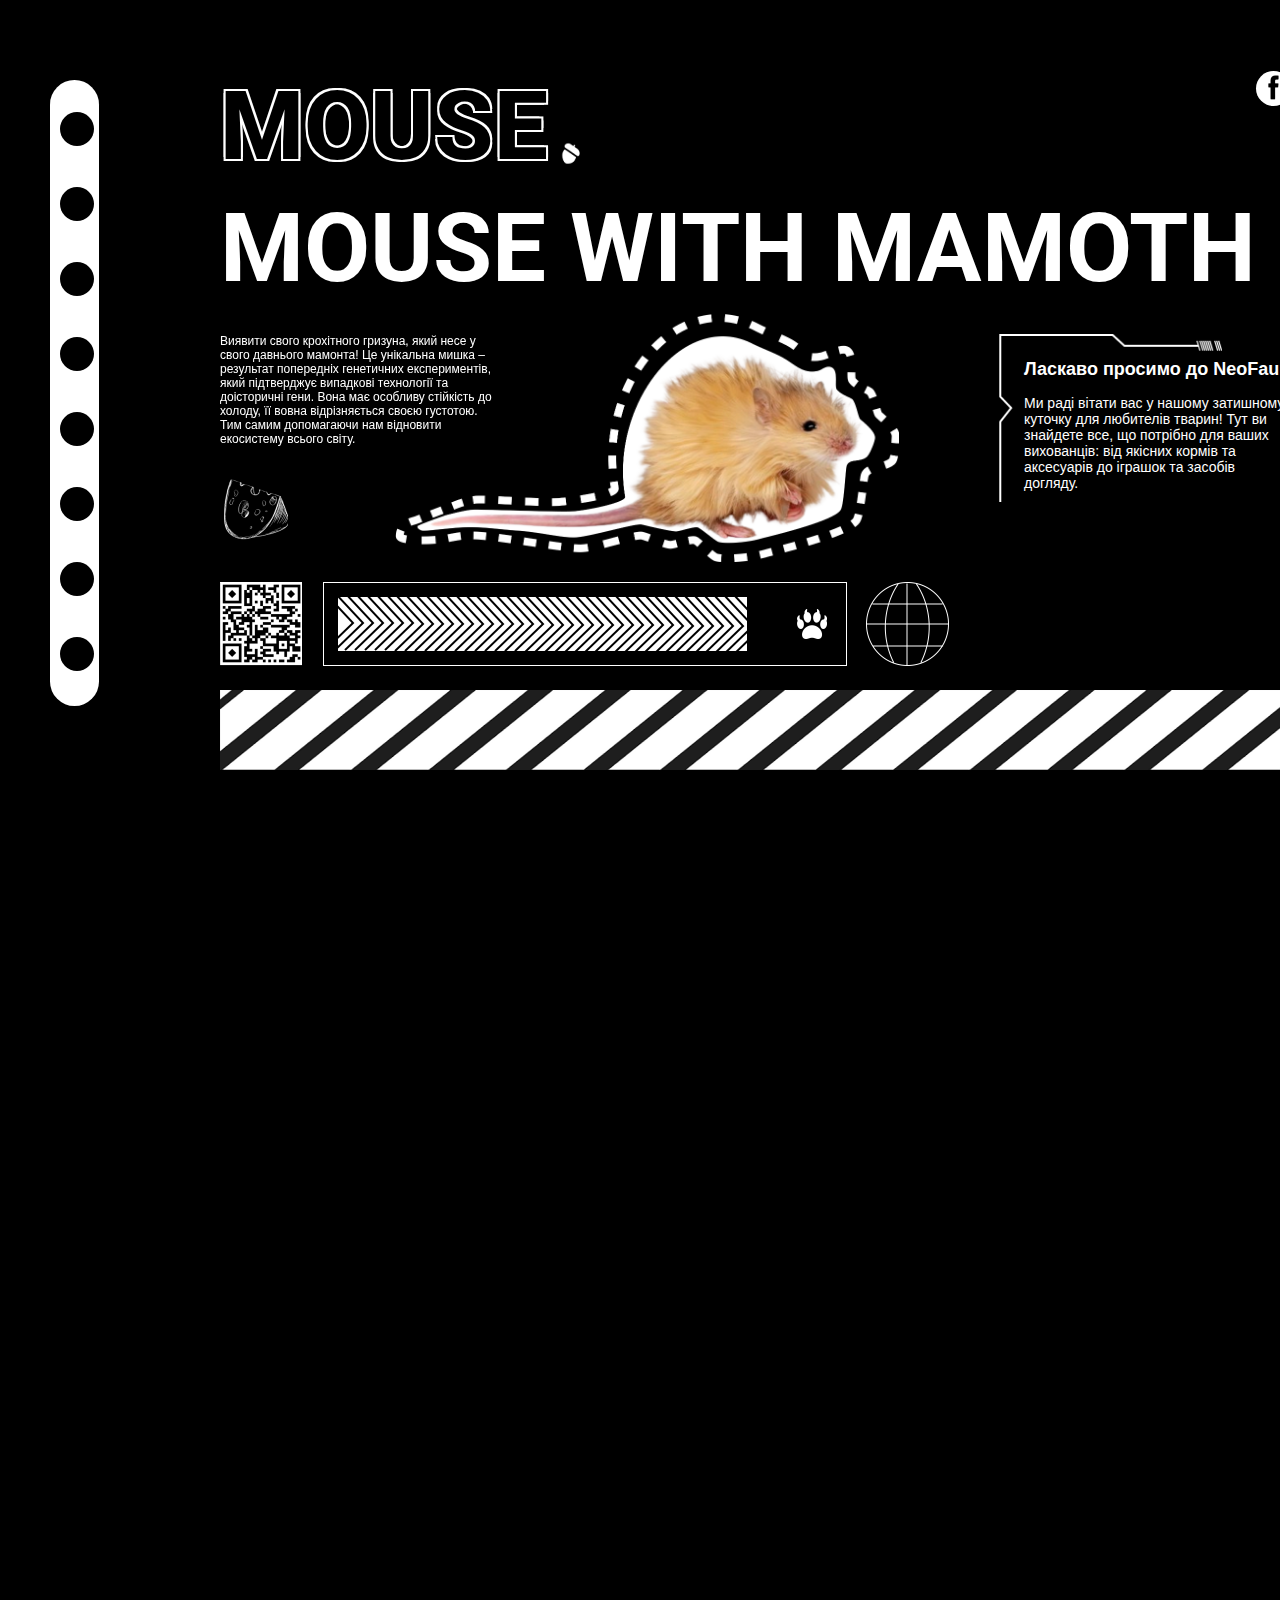
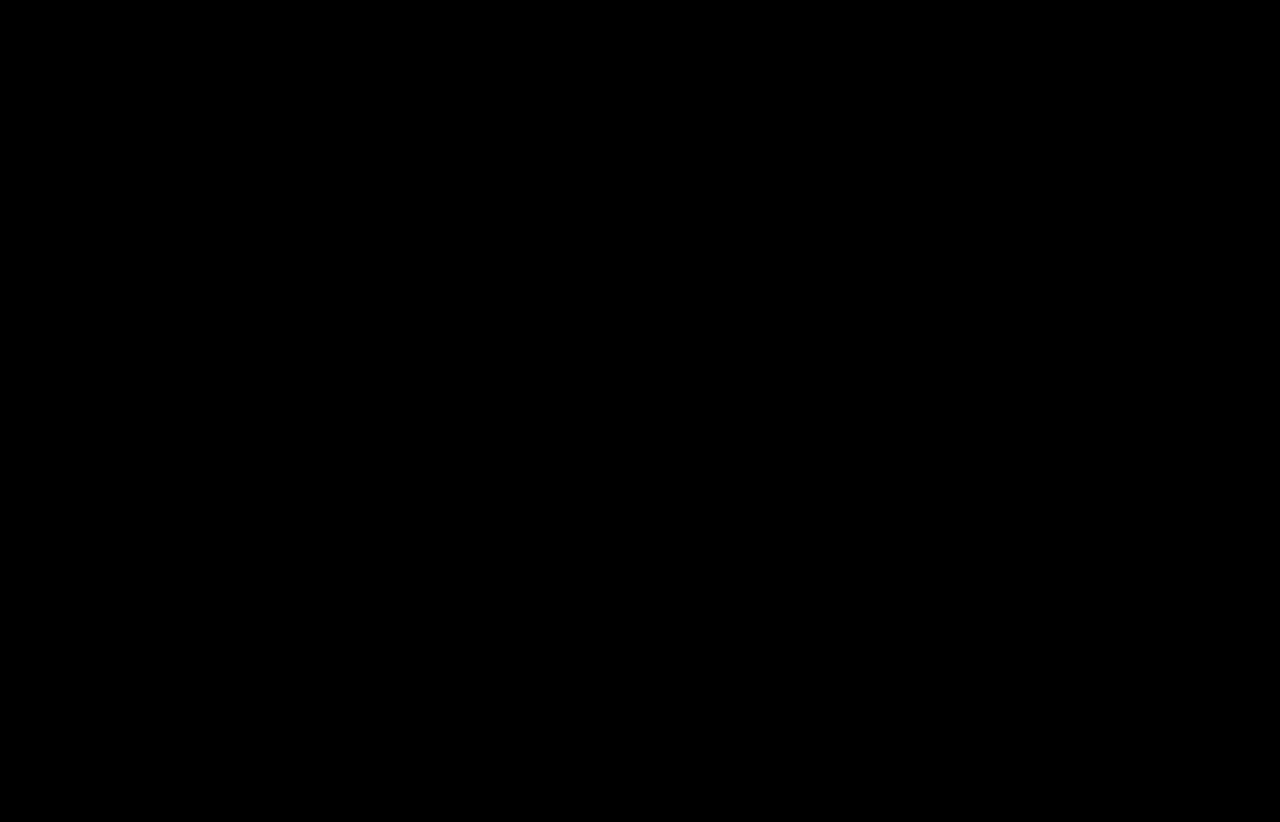
<file: index.html>
<!DOCTYPE html>
<html lang="en">
<head>
    <meta charset="UTF-8">
    <meta name="viewport" content="width=device-width, initial-scale=1.0">
    <title>NeoFauna</title>
    <!--ROBOTO, NOTO SANS-->
    <link rel="preconnect" href="https://fonts.googleapis.com">
    <link rel="preconnect" href="https://fonts.gstatic.com" crossorigin>
    <link href="https://fonts.googleapis.com/css2?family=Roboto:ital,wght@0,100..900;1,100..900&display=swap" rel="stylesheet">
    
    <link rel="stylesheet" href="index.css">
    <link rel="stylesheet" href="animation.css">
</head>
<body>
    <nav class="menu">
        <span class="view_menu">
            <div class="cirqle">
                <span></span>
            </div>
            <div class="cirqle">
                <span></span>
            </div>
            <div class="cirqle">
                <span></span>
            </div>
            <div class="cirqle">
                <span></span>
            </div>
            <div class="cirqle">
                <span></span>
            </div>
            <div class="cirqle">
                <span></span>
            </div>
            <div class="cirqle">
                <span></span>
            </div>
            <div class="cirqle">
                <span></span>
            </div>
        </span>
        <div class="content_menu">
            <div class="text_cirqle">
                <p><a href="../index.html" class="text-change">головна</a></p>
            </div>
            <div class="text_cirqle">
                <p><a href="./aboutUs/aboutUs.html" class="text-change">Про нас</a></p>
            </div>
            <div class="text_cirqle">
                <p><a href="../cataloge/cataloge.html" class="text-change">каталог</a></p>
            </div>
            <div class="text_cirqle">
                <p><a href="../trash/trash.html" class="text-change">кошик</a></p>
            </div>
            <div class="text_cirqle">
                <p class="p1"><a href="../purchase_goods/purchase_goods.html" class="text-change">оформлення товару</a></p>
            </div>
            <div class="text_cirqle">
                <p class="p1"><a href="../contact/contact.html" class="text-change">контактна інформація</a></p>
            </div>
            <div class="text_cirqle">
                <p><a href="../singIn/singIn.html" class="text-change">вхід</a></p>
            </div>
            <div class="text_cirqle">
                <p><a href="../singUp/singUp.html" class="text-change">реєстрація</a></p>
            </div>
        </div>
    </nav>

    <main>
        <div class="header">
            <div class="header_text_contact">
                <div>
                    <div class="header_text">
                        <h1 class="h1 element-animation">MOUSE</h1>
                        <img class="acorn element-animation" src="./foto/home/acorn.png">
                    </div>
                    <h1 class="element-animation">MOUSE with MAMOTH</h1>
                </div>
        
                <div class="data_contacts">
                    <p class="NeoFauna element-animation">NeoFauna</p>
                    <div class="contacts">
                        <div class="facebook element-animation">
                            <img class="facebook_img" src="./foto/all_contact/foto_fc.png">
                        </div>
                        <div class="instagram element-animation">
                            <img class="instagram_img" src="./foto/all_contact/foto_insta.png">
                        </div>
                        <div class="telegram element-animation">
                            <img class="telegram_img" src="./foto/all_contact/foto_tg.png">
                        </div>
                    </div>
                </div>
            </div>
    
            <div class="text_main">
                <div class="description1_text">
                    <p class="description1 element-animation">Виявити свого крохітного гризуна, який несе у свого давнього мамонта! Це унікальна мишка – 
                        результат попередніх генетичних експериментів, який підтверджує випадкові технології та доісторичні 
                        гени. Вона має особливу стійкість до холоду, її вовна відрізняється своєю густотою. 
                        Тим самим допомагаючи нам відновити екосистему всього світу.</p>
                    <img class="element-animation" alt="chesse" src="./foto/home/cheese.png">
                </div>
                <img class="mouse element-animation" alt="mouse" src="./foto/home/mouse.png">
                <div class="description2_text element-animation">
                    <h2 class="element-animation">Ласкаво просимо до NeoFauna</h2>
                    <p class="element-animation">Ми раді вітати вас у нашому затишному куточку для любителів тварин! Тут ви знайдете все, що потрібно для 
                        ваших вихованців: від якісних кормів та аксесуарів до іграшок та засобів догляду.</p>
                </div>
            </div>
    
            <div class="decoration">
                <div class="decoration1">
                    <img class="qr-code element-animation" alt="qr-code" src="./foto/home/qr_code.png">
                    <img class="download element-animation" alt="download" src="./foto/home/download.png">
                    <img class="internet element-animation" alt="internet" src="./foto/home/internet.png">
                </div>
                <div class="decoration2">
                    <img class="line1 element-animation" alt="line" src="./foto/home/image.png">
                    <img class="mamoth element-animation" alt="mamoth" src="./foto/home/end_mamoth.png">
                </div>
            </div>
        </div>
    
        <div class="main">
            <div class="main_text">
                <img class="aboutUs element-animation" alt="ABOUT US" src="./foto/home/header.png">
                <div class="text">
                    <div class="text1">
                        <h2 class="element-animation">Чому обирають нас?</h2>
                        <div class="description">
                            <img class="vector_left element-animation" alt="vector_left" src="./foto/all_contact/Vector_left.png">
                            <div class="p_description1">
                                <p class="element-animation">Широкий асортимент: У нашому каталозі — тисячі товарів для кішок, собак, гризунів, птахів та інших тварин.</p>
                                <p class="element-animation">Зручна доставка: Заберіть замовлення у найближчому зоомагазині або оформіть доставку додому.</p>
                                <p class="element-animation">Підтримка 24/7: Наша команда завжди готова допомогти з вибором товару або відповісти на запитання.</p>
                            </div>
                            <img class="vector_right element-animation" alt="vector_right" src="./foto/all_contact/Vector_right.png">
                        </div>
                    </div>
                    <div class="text2">
                        <h2 class="element-animation">З чого розпочати?</h2>
                        <div class="p_description2">
                            <p class="element-animation">Подивіться наш каталог, щоб знайти все необхідне для вашого вихованця.</p>
                            <p class="element-animation">Додайте бажаних тварин в кошик і оформіть замовлення всього за пару кліків.</p>
                            <p class="element-animation">Залишились питання? Перейдіть в розділ контактна інформація або зв'яжіться з техпідтримкою.</p>
                        </div>
                    </div>
                </div>
            </div>
            <div class="main_img">
                <img class="line element-animation" alt="line" src="./foto/home/line.png">
                <img class="antelope element-animation" alt="antelope" src="./foto/home/antelope.png">
                <img class="acorn element-animation" alt="acorn" src="./foto/home/acorns.png">
                <img class="bird element-animation" alt="bird" src="./foto/home/bird.png">
            </div>
        </div>
    
        <div class="footer element-animation">
            <div class="header_text element-animation">
                <h1 class="h1 element-animation">Already</h1>
                <h1 class="h2 element-animation">with</h1>
                <h1 class="h3 element-animation">US ?</h1>
            </div>
            <div>
                <div class="p1 element-animation">
                    <p>Увійдіть у свій профіль, щоб відстежувати замовлення та керувати налаштуваннями.</p>
                </div>
                <div class="p2 element-animation">
                    <p>Бажаєте стати частиною нашої команди? Зареєструйтесь і отримуйте персональні знижки та повідомлення про нові надходження.</p>
                </div>
                <div class="p3 element-animation">
                    <p>Ми дбаємо про кожен хвостик і кожне крильце! Приєднуйтесь до нас і зробіть життя вашого вихованця ще комфортнішим!</p>
                </div>
            </div>
        </div>
    </main>
    <script src="index.js"></script>
</body>
</html>
</file>
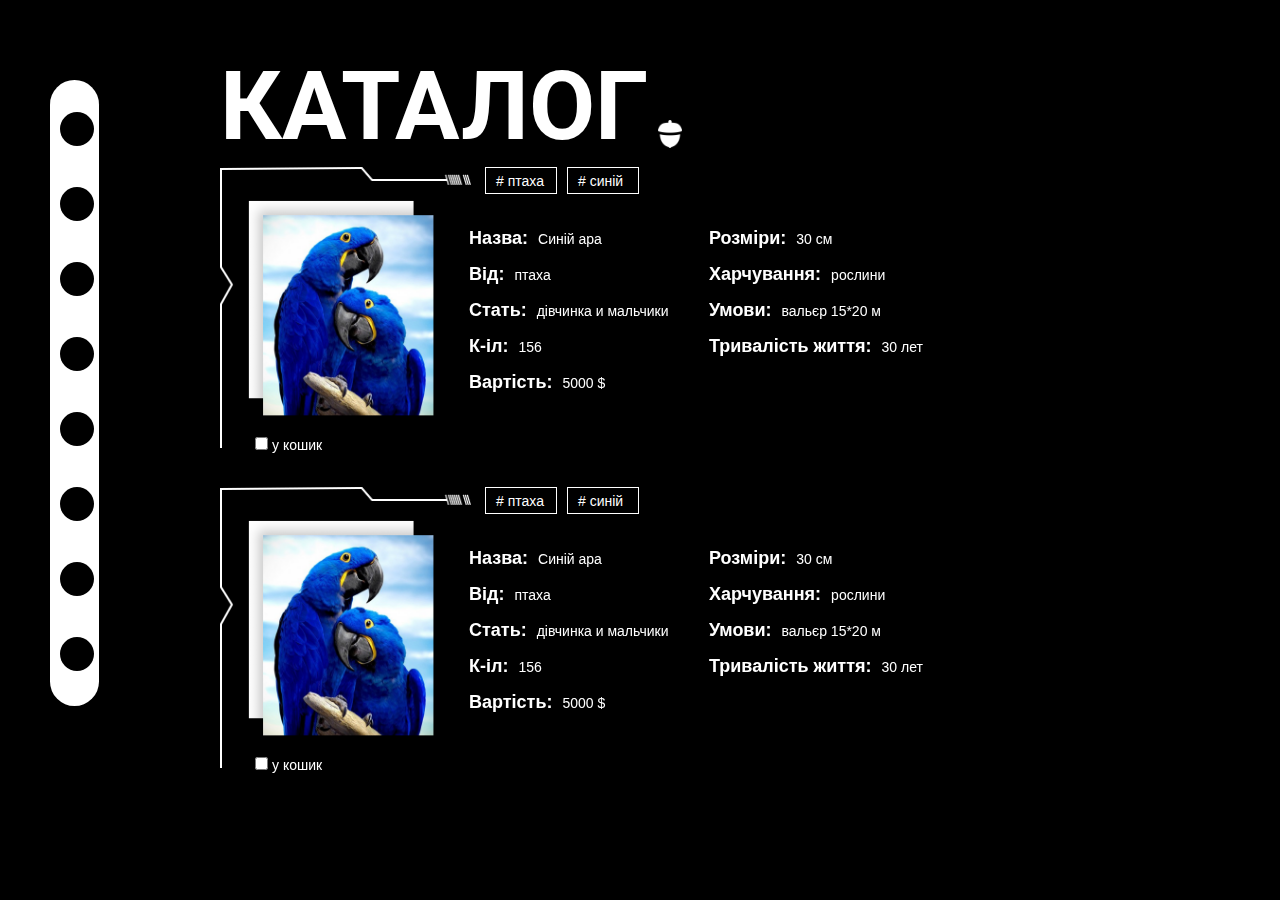
<file: cataloge/cataloge.html>
<!DOCTYPE html>
<html lang="en">
<head>
    <meta charset="UTF-8">
    <meta name="viewport" content="width=device-width, initial-scale=1.0">
    <title>NeoFauna</title>
    <!--ROBOTO, NOTO SANS-->
    <link rel="preconnect" href="https://fonts.googleapis.com">
    <link rel="preconnect" href="https://fonts.gstatic.com" crossorigin>
    <link href="https://fonts.googleapis.com/css2?family=Roboto:ital,wght@0,100..900;1,100..900&display=swap" rel="stylesheet">
    
    <link rel="stylesheet" href="../general.css">
    <link rel="stylesheet" href="cataloge.css">
    <link rel="stylesheet" href="../animation.css">
</head>
<body>
    <nav class="menu">
        <span class="view_menu">
            <div class="cirqle">
                <span></span>
            </div>
            <div class="cirqle">
                <span></span>
            </div>
            <div class="cirqle">
                <span></span>
            </div>
            <div class="cirqle">
                <span></span>
            </div>
            <div class="cirqle">
                <span></span>
            </div>
            <div class="cirqle">
                <span></span>
            </div>
            <div class="cirqle">
                <span></span>
            </div>
            <div class="cirqle">
                <span></span>
            </div>
        </span>
        <div class="content_menu">
            <div class="text_cirqle">
                <p><a href="../index.html" class="text-change">головна</a></p>
            </div>
            <div class="text_cirqle">
                <p><a href="./aboutUs/aboutUs.html" class="text-change">Про нас</a></p>
            </div>
            <div class="text_cirqle">
                <p><a href="../cataloge/cataloge.html" class="text-change">каталог</a></p>
            </div>
            <div class="text_cirqle">
                <p><a href="../trash/trash.html" class="text-change">кошик</a></p>
            </div>
            <div class="text_cirqle">
                <p class="p1"><a href="../purchase_goods/purchase_goods.html" class="text-change">оформлення товару</a></p>
            </div>
            <div class="text_cirqle">
                <p class="p1"><a href="../contact/contact.html" class="text-change">контактна інформація</a></p>
            </div>
            <div class="text_cirqle">
                <p><a href="../singIn/singIn.html" class="text-change">вхід</a></p>
            </div>
            <div class="text_cirqle">
                <p><a href="../singUp/singUp.html" class="text-change">реєстрація</a></p>
            </div>
        </div>
    </nav>
    <header>
        <div class="header">
            <div class="named_catalog">
                <h1 class="element-animation">Каталог</h1>
                <img class="acorn element-animation" alt="acorns" src="../foto/cataloge/acorn.png">
            </div>
            <div class="data_contacts">
                <p class="NeoFauna element-animation">NeoFauna</p>
                <div class="contacts">
                    <div class="facebook element-animation">
                        <img class="facebook_img" src="../foto/all_contact/foto_fc.png">
                    </div>
                    <div class="instagram element-animation">
                        <img class="instagram_img" src="../foto/all_contact/foto_insta.png">
                    </div>
                    <div class="telegram element-animation">
                        <img class="telegram_img" src="../foto/all_contact/foto_tg.png">
                    </div>
                </div>
            </div>
        </div>
        <div class="main">
            <div class="content">
                <div class="content1">
                    <div class="foto">
                        <img class="line element-animation" alt="line" src="../foto/cataloge/line.png">
                        <img class="bird element-animation" alt="bird" src="../foto/cataloge/bird.png">
                    </div>
                    <div class="checkbox trash  element-animation">
                        <input type="checkbox">
                        <label>у кошик</label>
                    </div>
                    <div class="hesh-teg element-animation">
                        <div class="teg">
                            <p># птаха</p>
                        </div>
                        <div class="teg element-animation">
                            <p># синій</p>
                        </div>
                    </div>
                    <div class="description element-animation">
                        <div class="description1">
                            <div class="name">
                                <h2>Назва:</h2>
                                <p>Синій ара</p>
                            </div>
                            <div class="name">
                                <h2>Вiд:</h2>
                                <p>птаха</p>
                            </div>
                            <div class="name">
                                <h2>Стать:</h2>
                                <p>дівчинка и мальчики</p>
                            </div>
                            <div class="name">
                                <h2>К-iл:</h2>
                                <p>156</p>
                            </div>
                            <div class="name">
                                <h2>Вартість:</h2>
                                <p>5000 $</p>
                            </div>
                        </div>
                        <div class="description2">
                            <div class="name">
                                <h2>Розміри:</h2>
                                <p>30 см</p>
                            </div>
                            <div class="name">
                                <h2>Харчування:</h2>
                                <p>рослини</p>
                            </div>
                            <div class="name">
                                <h2>Умови:</h2>
                                <p>вальєр 15*20 м</p>
                            </div>
                            <div class="name">
                                <h2>Тривалість життя:</h2>
                                <p>30 лет</p>
                            </div>
                        </div>
                    </div>
                </div>
                <div class="content2">
                    <div class="foto">
                        <img class="line element-animation" alt="line" src="../foto/cataloge/line.png">
                        <img class="bird element-animation" alt="bird" src="../foto/cataloge/bird.png">
                    </div>
                    <div class="checkbox trash element-animation">
                        <input type="checkbox">
                        <label>у кошик</label>
                    </div>
                    <div class="hesh-teg">
                        <div class="teg element-animation">
                            <p># птаха</p>
                        </div>
                        <div class="teg element-animation">
                            <p># синій</p>
                        </div>
                    </div>
                    <div class="description element-animation">
                        <div class="description1">
                            <div class="name">
                                <h2>Назва:</h2>
                                <p>Синій ара</p>
                            </div>
                            <div class="name">
                                <h2>Вiд:</h2>
                                <p>птаха</p>
                            </div>
                            <div class="name">
                                <h2>Стать:</h2>
                                <p>дівчинка и мальчики</p>
                            </div>
                            <div class="name">
                                <h2>К-iл:</h2>
                                <p>156</p>
                            </div>
                            <div class="name">
                                <h2>Вартість:</h2>
                                <p>5000 $</p>
                            </div>
                        </div>
                        <div class="description2">
                            <div class="name">
                                <h2>Розміри:</h2>
                                <p>30 см</p>
                            </div>
                            <div class="name">
                                <h2>Харчування:</h2>
                                <p>рослини</p>
                            </div>
                            <div class="name">
                                <h2>Умови:</h2>
                                <p>вальєр 15*20 м</p>
                            </div>
                            <div class="name">
                                <h2>Тривалість життя:</h2>
                                <p>30 лет</p>
                            </div>
                        </div>
                    </div>
                </div>
            </div>

            <div class="filter element-animation">
                <div class="find">
                    <p>пошук</p>
                </div>      
                <div class="data_filter">
                    <div class="view">
                        <div class="dropdown">
                            <h2>Види</h2>
                            <img class="arrow" alt="arrow" src="../foto/cataloge/arrow.png">
                        </div>
                        <div class="checkbox_view">
                            <div class="checkbox">
                                <input type="checkbox">
                                <label>плазуни</label>
                            </div>
                            <div class="checkbox">
                                <input type="checkbox">
                                <label>земноводні</label>
                            </div>
                            <div class="checkbox">
                                <input type="checkbox">
                                <label>комахи</label>
                            </div>
                            <div class="checkbox">
                                <input type="checkbox">
                                <label>птахи</label>
                            </div>
                        </div>
                    </div>
                    <div class="size">
                        <div class="dropdown">
                            <h2>Розміри</h2>
                            <img class="arrow" alt="arrow" src="../foto/cataloge/arrow.png">
                        </div>
                        <div class="checkbox_size">
                            <div class="checkbox">
                                <input type="checkbox">
                                <label>1 - 10 см</label>
                            </div>
                            <div class="checkbox">
                                <input type="checkbox">
                                <label>1 - 5 м</label>
                            </div>
                            <div class="checkbox">
                                <input type="checkbox">
                                <label>5 - 30 м</label>
                            </div>
                        </div>
                    </div>
                    <div class="meat">
                        <div class="dropdown">
                            <h2>Чим харчується</h2>
                            <img class="arrow" alt="arrow" src="../foto/cataloge/arrow.png">
                        </div>
                        <div class="checkbox_meat">
                            <div class="checkbox">
                                <input type="checkbox">
                                <label>м'ясом</label>
                            </div>
                            <div class="checkbox">
                                <input type="checkbox">
                                <label>комахами</label>
                            </div>
                            <div class="checkbox">
                                <input type="checkbox">
                                <label>рослинами</label>
                            </div>
                        </div>
                    </div>
                </div>
            </div>
        </div>
    </header>
    <script src="../index.js"></script>
</body>
</html>
</file>
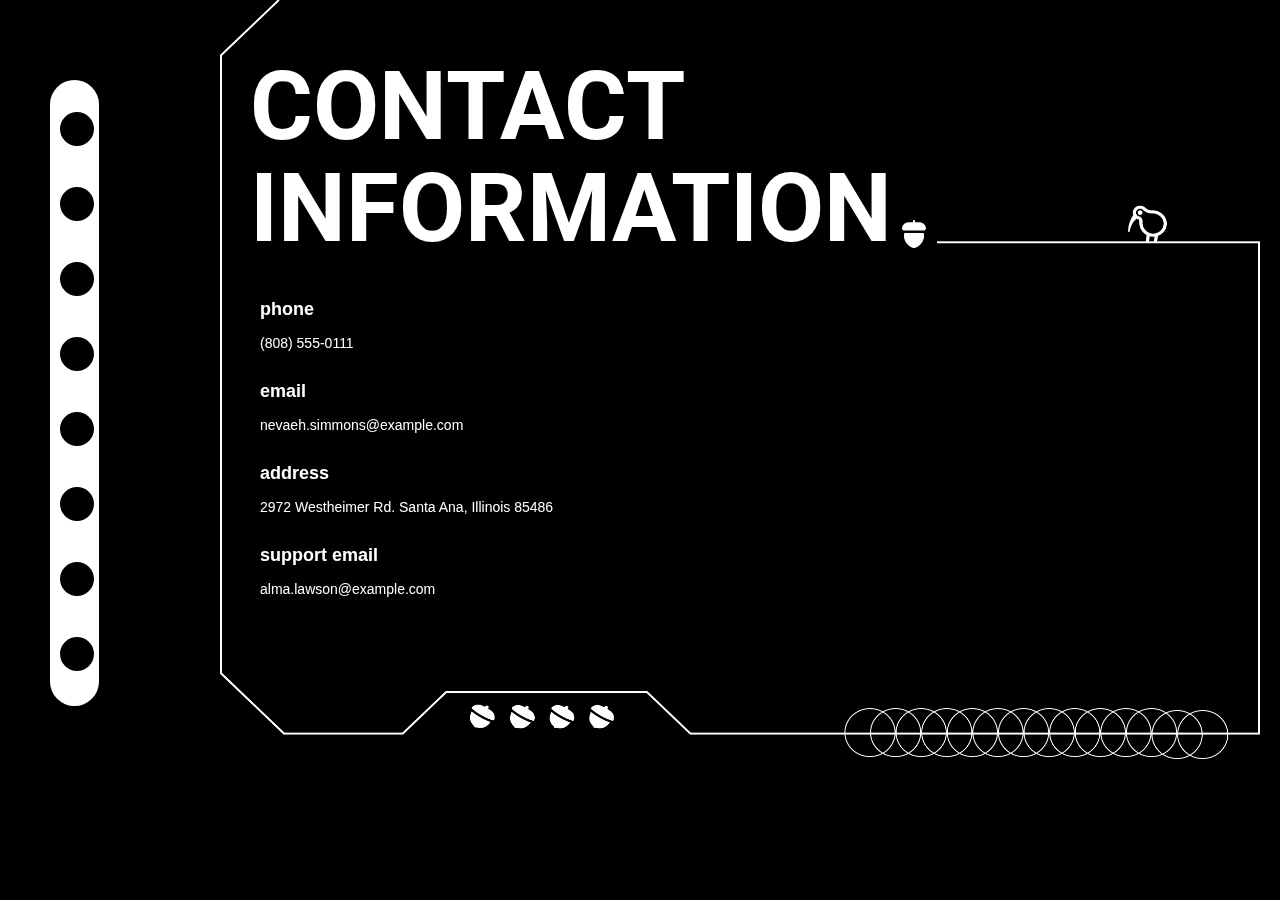
<file: contact/contact.html>
<!DOCTYPE html>
<html lang="en">
<head>
    <meta charset="UTF-8">
    <meta name="viewport" content="width=device-width, initial-scale=1.0">
    <title>NeoFauna</title>
    <!--ROBOTO, NOTO SANS-->
    <link rel="preconnect" href="https://fonts.googleapis.com">
    <link rel="preconnect" href="https://fonts.gstatic.com" crossorigin>
    <link href="https://fonts.googleapis.com/css2?family=Roboto:ital,wght@0,100..900;1,100..900&display=swap" rel="stylesheet">
    
    <link rel="stylesheet" href="../general.css">
    <link rel="stylesheet" href="contact.css">
    <link rel="stylesheet" href="../animation.css">
</head>
<body>
    <nav class="menu">
        <span class="view_menu">
            <div class="cirqle">
                <span></span>
            </div>
            <div class="cirqle">
                <span></span>
            </div>
            <div class="cirqle">
                <span></span>
            </div>
            <div class="cirqle">
                <span></span>
            </div>
            <div class="cirqle">
                <span></span>
            </div>
            <div class="cirqle">
                <span></span>
            </div>
            <div class="cirqle">
                <span></span>
            </div>
            <div class="cirqle">
                <span></span>
            </div>
        </span>
        <div class="content_menu">
            <div class="text_cirqle">
                <p><a href="../index.html" class="text-change">головна</a></p>
            </div>
            <div class="text_cirqle">
                <p><a href="./aboutUs/aboutUs.html" class="text-change">Про нас</a></p>
            </div>
            <div class="text_cirqle">
                <p><a href="../cataloge/cataloge.html" class="text-change">каталог</a></p>
            </div>
            <div class="text_cirqle">
                <p><a href="../trash/trash.html" class="text-change">кошик</a></p>
            </div>
            <div class="text_cirqle">
                <p class="p1"><a href="../purchase_goods/purchase_goods.html" class="text-change">оформлення товару</a></p>
            </div>
            <div class="text_cirqle">
                <p class="p1"><a href="../contact/contact.html" class="text-change">контактна інформація</a></p>
            </div>
            <div class="text_cirqle">
                <p><a href="../singIn/singIn.html" class="text-change">вхід</a></p>
            </div>
            <div class="text_cirqle">
                <p><a href="../singUp/singUp.html" class="text-change">реєстрація</a></p>
            </div>
        </div>
    </nav>  
    <header>
        <div class="header">
            <div class="named_catalog">
                <div class="header_text">
                    <h1 class="h1 element-animation">Contact</h1>
                    <h1 class="h2 element-animation">information</h1>
                </div>
                <img class="acorn element-animation" alt="acorns" src="../foto/purchase_of_goods/acorn.png">
            </div>
            <div class="data_contacts">
                <p class="NeoFauna element-animation">NeoFauna</p>
                <div class="contacts">
                    <div class="facebook element-animation">
                        <img class="facebook_img" src="../foto/all_contact/foto_fc.png">
                    </div>
                    <div class="instagram element-animation">
                        <img class="instagram_img" src="../foto/all_contact/foto_insta.png">
                    </div>
                    <div class="telegram element-animation">
                        <img class="telegram_img" src="../foto/all_contact/foto_tg.png">
                    </div>
                </div>
            </div>
        </div>
        <div class="data">
            <div class="contact_data">
                <div class="name">
                    <h2 class="element-animation">phone</h2>
                    <p class="element-animation"><a href="tel:+8085550111">(808) 555-0111</a></з>
                </div>
                <div class="name">
                    <h2 class="element-animation">email</h2>
                    <p class="element-animation"><a href="mailto:m.nevaeh.simmons@example.com">nevaeh.simmons@example.com</a></p>
                </div>
                <div class="name">
                    <h2 class="element-animation">address</h2>
                    <p class="element-animation">2972 Westheimer Rd. Santa Ana, Illinois 85486 </p>
                </div>
                <div class="name">
                    <h2 class="element-animation">support email</h2>
                    <p class="element-animation"><a href="mailto:m.alma.lawson@example.com">alma.lawson@example.com</a></p>
                </div>
            </div>
            <iframe class="element-animation" src="https://www.google.com/maps/embed?pb=!1m18!1m12!1m3!1d7791617.12465533!2d2.784472768230291!3d17.531339579931227!2m3!1f0!2f0!3f0!3m2!1i1024!2i768!4f13.1!3m3!1m2!1s0x1199ec7ac6a1af5d%3A0xc933920a158e24d4!2z0J3QuNCz0LXRgA!5e0!3m2!1sru!2s!4v1743099487168!5m2!1sru!2s" width="600" height="450" style="border:0;" allowfullscreen="" loading="lazy" referrerpolicy="no-referrer-when-downgrade"></iframe>
        </div>
        <img class="line element-animation" alt="line" src="../foto/contact_information/decoration.png">
    </header>
    <script src="../index.js"></script>
</body>
</html>
</file>
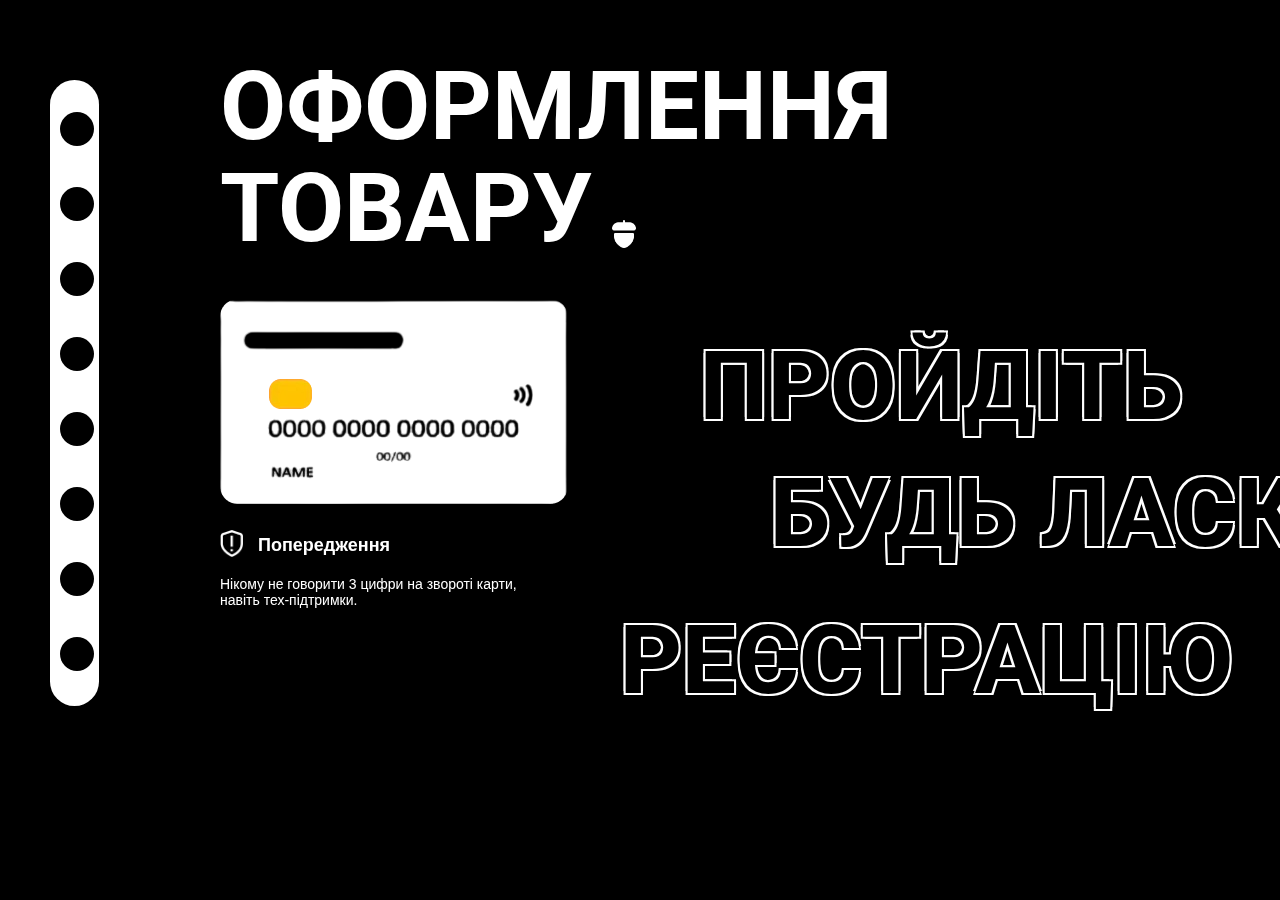
<file: purchase_goods/purchase_goods.html>
<!DOCTYPE html>
<html lang="en">
<head>
    <meta charset="UTF-8">
    <meta name="viewport" content="width=device-width, initial-scale=1.0">
    <title>NeoFauna</title>
    <!--ROBOTO, NOTO SANS-->
    <link rel="preconnect" href="https://fonts.googleapis.com">
    <link rel="preconnect" href="https://fonts.gstatic.com" crossorigin>
    <link href="https://fonts.googleapis.com/css2?family=Roboto:ital,wght@0,100..900;1,100..900&display=swap" rel="stylesheet">
    
    <link rel="stylesheet" href="../general.css">
    <link rel="stylesheet" href="purchase_goods.css">
    <link rel="stylesheet" href="../animation.css">
</head>
<body>
    <nav class="menu">
        <span class="view_menu">
            <div class="cirqle">
                <span></span>
            </div>
            <div class="cirqle">
                <span></span>
            </div>
            <div class="cirqle">
                <span></span>
            </div>
            <div class="cirqle">
                <span></span>
            </div>
            <div class="cirqle">
                <span></span>
            </div>
            <div class="cirqle">
                <span></span>
            </div>
            <div class="cirqle">
                <span></span>
            </div>
            <div class="cirqle">
                <span></span>
            </div>
        </span>
        <div class="content_menu">
            <div class="text_cirqle">
                <p><a href="../index.html" class="text-change">головна</a></p>
            </div>
            <div class="text_cirqle">
                <p><a href="./aboutUs/aboutUs.html" class="text-change">Про нас</a></p>
            </div>
            <div class="text_cirqle">
                <p><a href="../cataloge/cataloge.html" class="text-change">каталог</a></p>
            </div>
            <div class="text_cirqle">
                <p><a href="../trash/trash.html" class="text-change">кошик</a></p>
            </div>
            <div class="text_cirqle">
                <p class="p1"><a href="../purchase_goods/purchase_goods.html" class="text-change">оформлення товару</a></p>
            </div>
            <div class="text_cirqle">
                <p class="p1"><a href="../contact/contact.html" class="text-change">контактна інформація</a></p>
            </div>
            <div class="text_cirqle">
                <p><a href="../singIn/singIn.html" class="text-change">вхід</a></p>
            </div>
            <div class="text_cirqle">
                <p><a href="../singUp/singUp.html" class="text-change">реєстрація</a></p>
            </div>
        </div>
    </nav>
    <header>
        <div class="header">
            <div class="named_catalog">
                <div class="header_text">
                    <h1 class="h1 element-animation">Оформлення</h1>
                    <h1 class="h2 element-animation">товару</h1>
                </div>
                <img class="acorn element-animation" alt="acorns" src="../foto/purchase_of_goods/acorn.png">
            </div>
            <div class="data_contacts">
                <p class="NeoFauna element-animation">NeoFauna</p>
                <div class="contacts">
                    <div class="facebook element-animation">
                        <img class="facebook_img" src="../foto/all_contact/foto_fc.png">
                    </div>
                    <div class="instagram element-animation">
                        <img class="instagram_img" src="../foto/all_contact/foto_insta.png">
                    </div>
                    <div class="telegram element-animation">
                        <img class="telegram_img" src="../foto/all_contact/foto_tg.png">
                    </div>
                </div>
            </div>
        </div>  
        <div class="carte">
            <img class="element-animation" alt="carte element-animation" src="../foto/purchase_of_goods/carte.png">
            <div class="carefully">
                <div class="header_carefully element-animation">
                    <img alt="carefully" src="../foto/purchase_of_goods/carefully.png">
                    <h2>Попередження</h2>
                </div>
                <p class="element-animation">Нікому не говорити 3 цифри на звороті карти, навіть тех-підтримки.</p>
            </div>
        </div>
        <div class="text">
            <h1 class="h1 element-animation">Пройдіть</h1>
            <h1 class="h2 element-animation">будь ласка</h1>
            <h1 class="h3 element-animation">реєстрацію</h1>
        </div>
    </header>
    <script src="../index.js"></script>
</body>
</html>
</file>
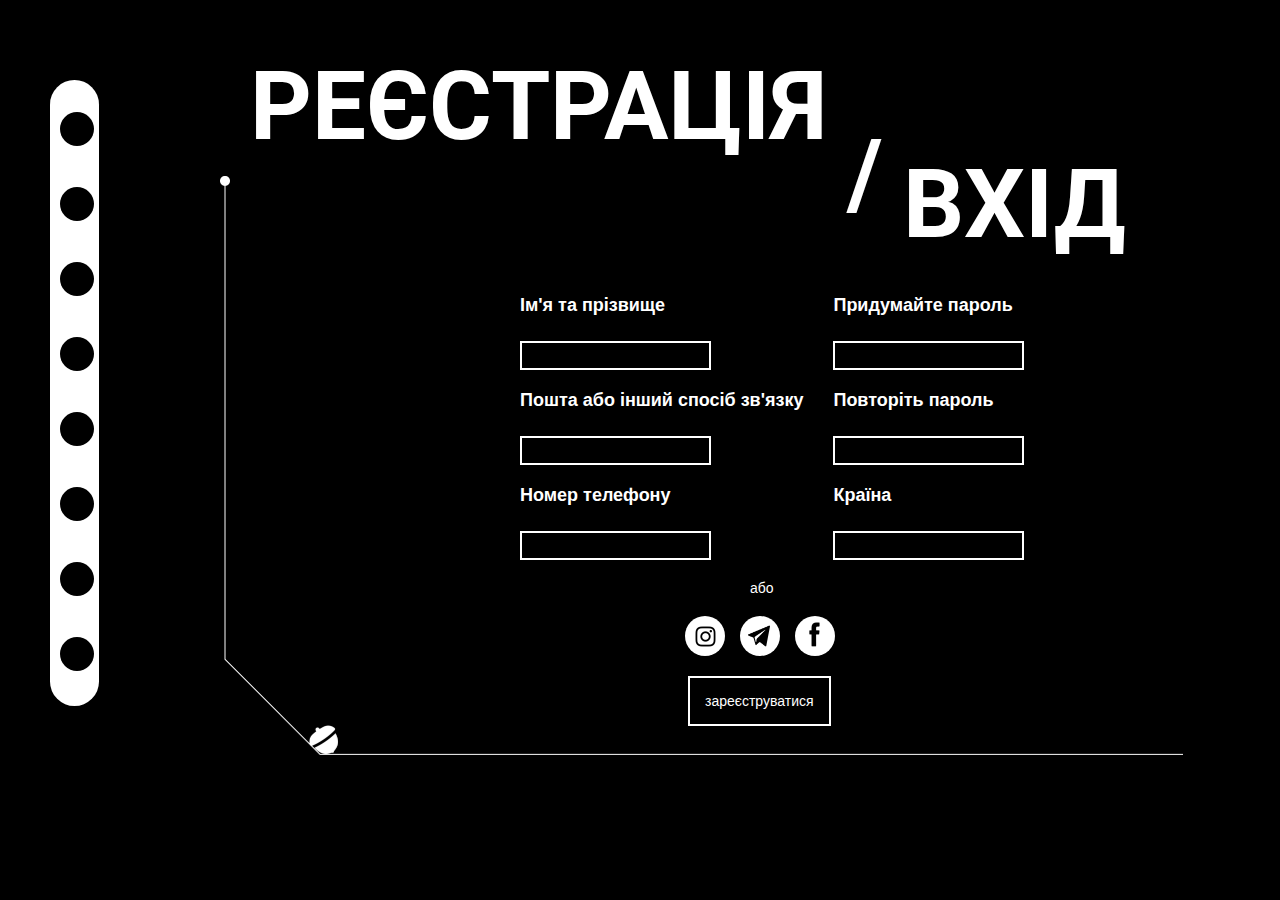
<file: signUp/singUp.html>
<!DOCTYPE html>
<html lang="en">
<head>
    <meta charset="UTF-8">
    <meta name="viewport" content="width=device-width, initial-scale=1.0">
    <title>NeoFauna</title>
    <!--ROBOTO, NOTO SANS-->
    <link rel="preconnect" href="https://fonts.googleapis.com">
    <link rel="preconnect" href="https://fonts.gstatic.com" crossorigin>
    <link href="https://fonts.googleapis.com/css2?family=Roboto:ital,wght@0,100..900;1,100..900&display=swap" rel="stylesheet">
    
    <link rel="stylesheet" href="../general.css">
    <link rel="stylesheet" href="singUp.css">
    <link rel="stylesheet" href="../animation.css">
</head>
<body>
    <nav class="menu">
        <span class="view_menu">
            <div class="cirqle">
                <span></span>
            </div>
            <div class="cirqle">
                <span></span>
            </div>
            <div class="cirqle">
                <span></span>
            </div>
            <div class="cirqle">
                <span></span>
            </div>
            <div class="cirqle">
                <span></span>
            </div>
            <div class="cirqle">
                <span></span>
            </div>
            <div class="cirqle">
                <span></span>
            </div>
            <div class="cirqle">
                <span></span>
            </div>
        </span>
        <div class="content_menu">
            <div class="text_cirqle">
                <p><a href="../index.html" class="text-change">головна</a></p>
            </div>
            <div class="text_cirqle">
                <p><a href="./aboutUs/aboutUs.html" class="text-change">Про нас</a></p>
            </div>
            <div class="text_cirqle">
                <p><a href="../cataloge/cataloge.html" class="text-change">каталог</a></p>
            </div>
            <div class="text_cirqle">
                <p><a href="../trash/trash.html" class="text-change">кошик</a></p>
            </div>
            <div class="text_cirqle">
                <p class="p1"><a href="../purchase_goods/purchase_goods.html" class="text-change">оформлення товару</a></p>
            </div>
            <div class="text_cirqle">
                <p class="p1"><a href="../contact/contact.html" class="text-change">контактна інформація</a></p>
            </div>
            <div class="text_cirqle">
                <p><a href="../signUp/singIn.html" class="text-change">вхід</a></p>
            </div>
            <div class="text_cirqle">
                <p><a href="../signUp/singUp.html" class="text-change">реєстрація</a></p>
            </div>
        </div>
    </nav>
    <header>
        <div class="header">
            <div class="named_catalog">
                <h1 class="h1 element-animation">РЕЄСТРАЦІЯ</h1>
                <h1 class="h2 element-animation">/</h1>
                <h1 class="h3 element-animation">ВХІД</h1>
            </div>
            <div class="data_contacts">
                <p class="NeoFauna element-animation">NeoFauna</p>
                <div class="contacts">
                    <div class="facebook element-animation">
                        <img class="facebook_img" src="../foto/all_contact/foto_fc.png">
                    </div>
                    <div class="instagram element-animation">
                        <img class="instagram_img" src="../foto/all_contact/foto_insta.png">
                    </div>
                    <div class="telegram element-animation">
                        <img class="telegram_img" src="../foto/all_contact/foto_tg.png">
                    </div>
                </div>
            </div>
        </div>
        <div class="main">
            <div class="header_input">
                <div class="input1">
                    <div class="input element-animation">
                        <h2>Iм'я та прізвище</h2>
                        <input type="text" name="name" class="regName">
                    </div>
                    <div class="input element-animation">
                        <h2>Пошта або інший спосіб зв'язку</h2>
                        <input type="email" name="email" class="email">
                    </div>
                    <div class="input element-animation">
                        <h2>Номер телефону</h2>
                        <input type="tel" name="phone" class="phone">
                    </div>
                </div>
                <div class="input2 element-animation">
                    <div class="input">
                        <h2>Придумайте пароль</h2>
                        <input type="password" name="password" class="password">
                    </div>
                    <div class="input element-animation">
                        <h2>Повторіть пароль</h2>
                        <input type="password" name="password" class="repPassword" type="password">
                    </div>
                    <div class="input element-animation">
                        <h2>Країна</h2>
                        <input type="text" name="country" class="country">
                    </div>
                </div>
            </div>
            <div class="either">
                <p class="element-animation">або</p>
                <div class="cirqle_cite">
                    <div class="cirqle element-animation">
                        <img class="instagram_img" alt="instagram" src="../foto/all_contact/foto_insta.png">
                    </div>
                    <div class="cirqle element-animation">
                        <img class="telegram_img" alt="telegram" src="../foto/all_contact/foto_tg.png">
                    </div>
                    <div class="cirqle element-animation">
                        <img class="facebook_img" alt="facebook" src="../foto/all_contact/foto_fc.png">
                    </div>
                </div>
            </div>
            <button class="element-animation"><p>зареєструватися</p></button>
            <div class="error"></div>
        </div>
        <img class="line element-animation" src="../foto/sing_in_up/decoration.png">
    </header>
    <script src="../index.js"></script>
    <script src="singUp.js"></script>
    <script src="../checkData.js"></script>
</body>
</html>
</file>
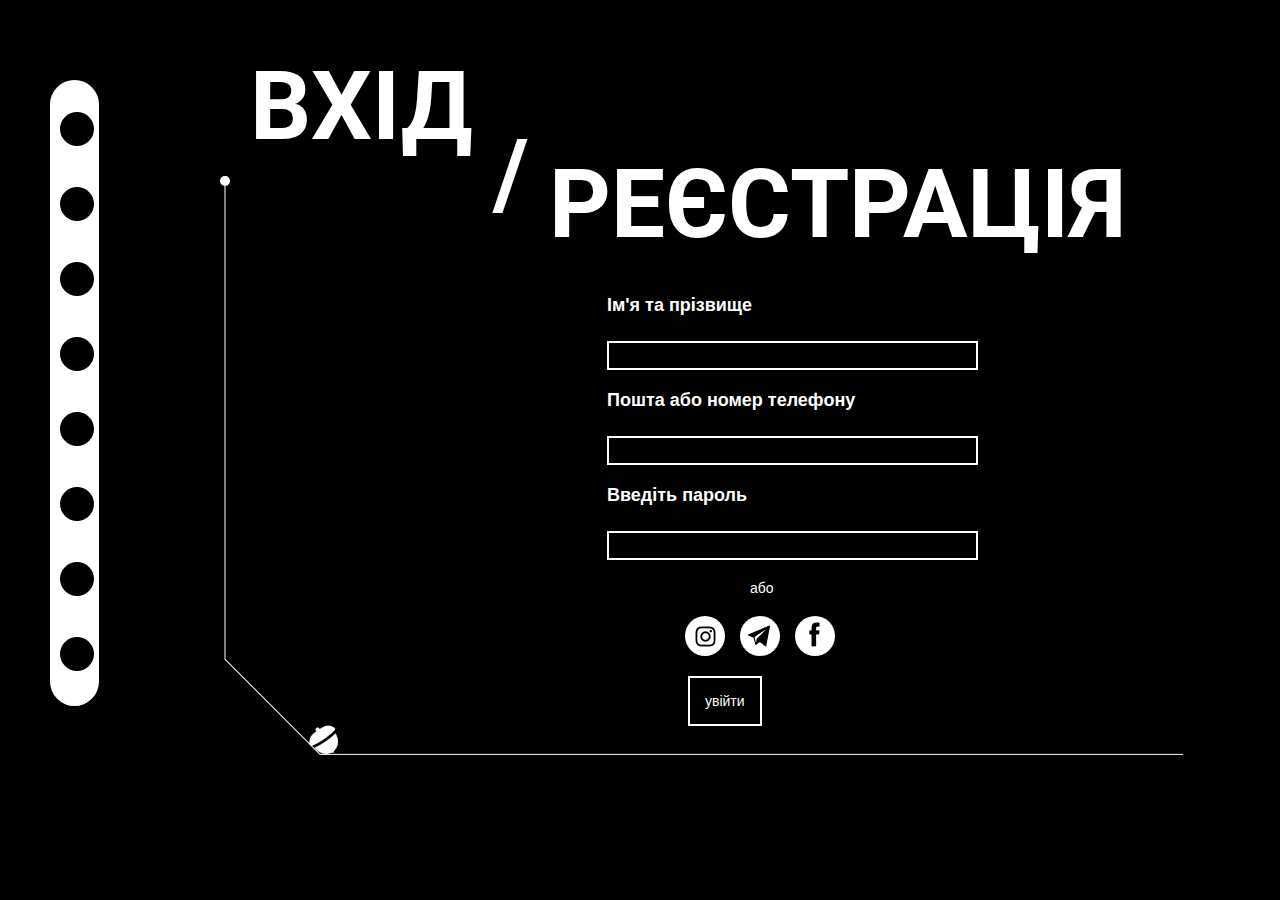
<file: singIn/singIn.html>
<!DOCTYPE html>
<html lang="en">
<head>
    <meta charset="UTF-8">
    <meta name="viewport" content="width=device-width, initial-scale=1.0">
    <title>NeoFauna</title>
    <!--ROBOTO, NOTO SANS-->
    <link rel="preconnect" href="https://fonts.googleapis.com">
    <link rel="preconnect" href="https://fonts.gstatic.com" crossorigin>
    <link href="https://fonts.googleapis.com/css2?family=Roboto:ital,wght@0,100..900;1,100..900&display=swap" rel="stylesheet">
    
    <link rel="stylesheet" href="../general.css">
    <link rel="stylesheet" href="singIn.css">
    <link rel="stylesheet" href="../animation.css">
</head>
<body>
    <nav class="menu">
        <span class="view_menu">
            <div class="cirqle">
                <span></span>
            </div>
            <div class="cirqle">
                <span></span>
            </div>
            <div class="cirqle">
                <span></span>
            </div>
            <div class="cirqle">
                <span></span>
            </div>
            <div class="cirqle">
                <span></span>
            </div>
            <div class="cirqle">
                <span></span>
            </div>
            <div class="cirqle">
                <span></span>
            </div>
            <div class="cirqle">
                <span></span>
            </div>
        </span>
        <div class="content_menu">
            <div class="text_cirqle">
                <p><a href="../index.html" class="text-change">головна</a></p>
            </div>
            <div class="text_cirqle">
                <p><a href="./aboutUs/aboutUs.html" class="text-change">Про нас</a></p>
            </div>
            <div class="text_cirqle">
                <p><a href="../cataloge/cataloge.html" class="text-change">каталог</a></p>
            </div>
            <div class="text_cirqle">
                <p><a href="../trash/trash.html" class="text-change">кошик</a></p>
            </div>
            <div class="text_cirqle">
                <p class="p1"><a href="../purchase_goods/purchase_goods.html" class="text-change">оформлення товару</a></p>
            </div>
            <div class="text_cirqle">
                <p class="p1"><a href="../contact/contact.html" class="text-change">контактна інформація</a></p>
            </div>
            <div class="text_cirqle">
                <p><a href="../singIn/singIn.html" class="text-change">вхід</a></p>
            </div>
            <div class="text_cirqle">
                <p><a href="../singUp/singUp.html" class="text-change">реєстрація</a></p>
            </div>
        </div>
    </nav>
    <header>
        <div class="header">
            <div class="named_catalog">
                <h1 class="h1 element-animation">ВХІД</h1>
                <h1 class="h2 element-animation">/</h1>
                <h1 class="h3 element-animation">РЕЄСТРАЦІЯ</h1>
            </div>
            <div class="data_contacts">
                <p class="NeoFauna element-animation">NeoFauna</p>
                <div class="contacts">
                    <div class="facebook element-animation">
                        <img class="facebook_img" src="../foto/all_contact/foto_fc.png">
                    </div>
                    <div class="instagram element-animation">
                        <img class="instagram_img" src="../foto/all_contact/foto_insta.png">
                    </div>
                    <div class="telegram element-animation">
                        <img class="telegram_img" src="../foto/all_contact/foto_tg.png">
                    </div>
                </div>
            </div>
        </div>
        <div class="main">
            <div class="header_input">
                <div class="input1">
                    <div class="input element-animation">
                        <h2>Iм'я та прізвище</h2>
                        <input class="regName">
                    </div>
                    <div class="input element-animation">
                        <h2>Пошта або номер телефону</h2>
                        <input class="regEmail-phone">
                    </div>
                    <div class="input element-animation">
                        <h2>Введіть пароль</h2>
                        <input class="regPassword" type="password">
                    </div>
                </div>
            </div>
            <div class="either">
                <p class="element-animation">або</p>
                <div class="cirqle_cite">
                    <div class="cirqle element-animation">
                        <img class="instagram_img" alt="instagram" src="../foto/all_contact/foto_insta.png">
                    </div>
                    <div class="cirqle element-animation">
                        <img class="telegram_img" alt="telegram" src="../foto/all_contact/foto_tg.png">
                    </div>
                    <div class="cirqle element-animation">
                        <img class="facebook_img" alt="facebook" src="../foto/all_contact/foto_fc.png">
                    </div>
                </div>
            </div>
            <button class="element-animation button"><p>увійти</p></button>
        </div>
        <img class="line element-animation" src="../foto/sing_in_up/decoration.png">
        <div class="error"></div>
    </header>
    <script src="../index.js"></script>
    <script src="../checkData.js"></script>
    <script src="singIn.js"></script>
</body>
</html>
</file>
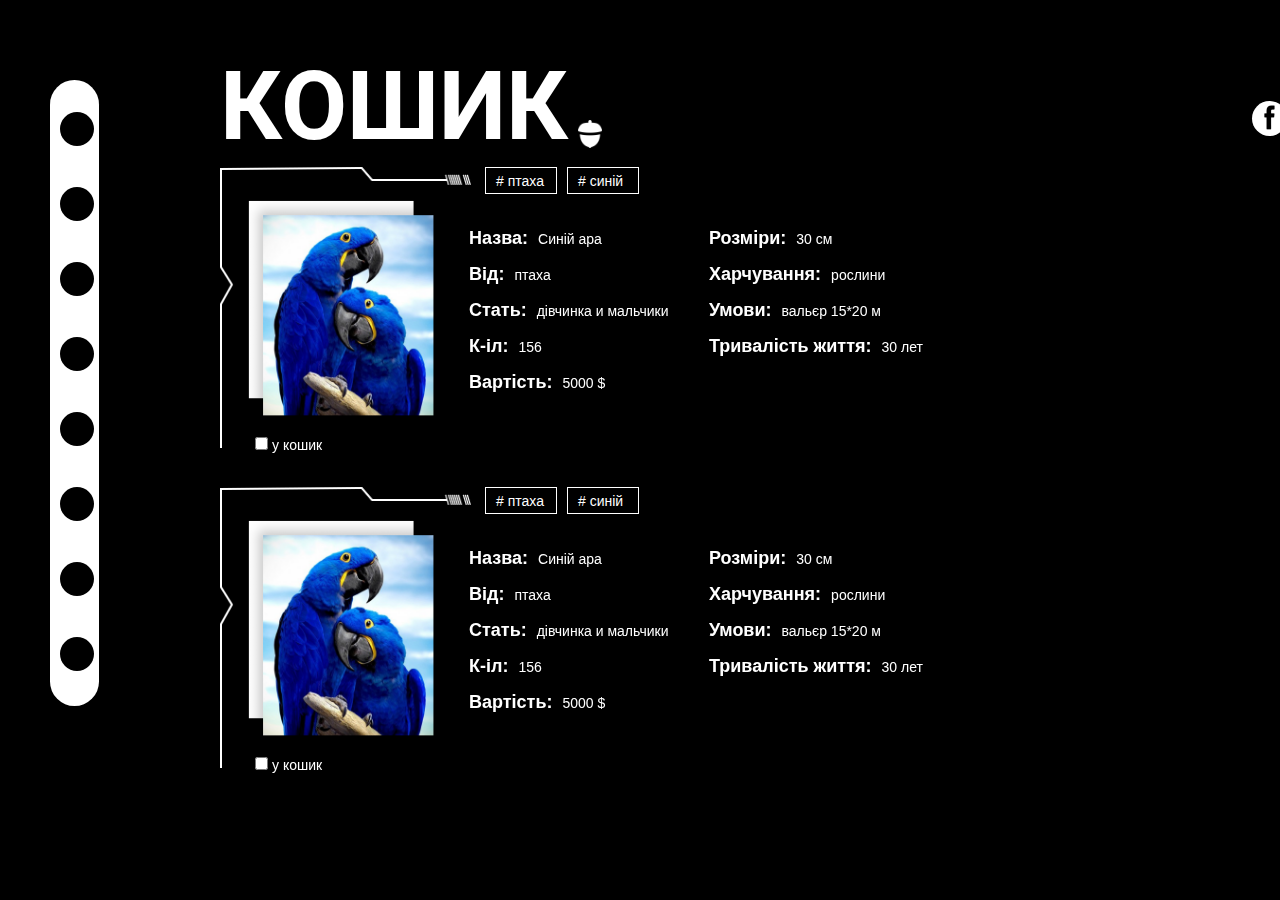
<file: trash/trash.html>
<!DOCTYPE html>
<html lang="en">
<head>
    <meta charset="UTF-8">
    <meta name="viewport" content="width=device-width, initial-scale=1.0">
    <title>NeoFauna</title>
    <!--ROBOTO, NOTO SANS-->
    <link rel="preconnect" href="https://fonts.googleapis.com">
    <link rel="preconnect" href="https://fonts.gstatic.com" crossorigin>
    <link href="https://fonts.googleapis.com/css2?family=Roboto:ital,wght@0,100..900;1,100..900&display=swap" rel="stylesheet">
    
    <link rel="stylesheet" href="../general.css">
    <link rel="stylesheet" href="trash.css">
    <link rel="stylesheet" href="../animation.css">
</head>
<body>
    <nav class="menu">
        <span class="view_menu">
            <div class="cirqle">
                <span></span>
            </div>
            <div class="cirqle">
                <span></span>
            </div>
            <div class="cirqle">
                <span></span>
            </div>
            <div class="cirqle">
                <span></span>
            </div>
            <div class="cirqle">
                <span></span>
            </div>
            <div class="cirqle">
                <span></span>
            </div>
            <div class="cirqle">
                <span></span>
            </div>
            <div class="cirqle">
                <span></span>
            </div>
        </span>
        <div class="content_menu">
            <div class="text_cirqle">
                <p><a href="../index.html" class="text-change">головна</a></p>
            </div>
            <div class="text_cirqle">
                <p><a href="./aboutUs/aboutUs.html" class="text-change">Про нас</a></p>
            </div>
            <div class="text_cirqle">
                <p><a href="../cataloge/cataloge.html" class="text-change">каталог</a></p>
            </div>
            <div class="text_cirqle">
                <p><a href="../trash/trash.html" class="text-change">кошик</a></p>
            </div>
            <div class="text_cirqle">
                <p class="p1"><a href="../purchase_goods/purchase_goods.html" class="text-change">оформлення товару</a></p>
            </div>
            <div class="text_cirqle">
                <p class="p1"><a href="../contact/contact.html" class="text-change">контактна інформація</a></p>
            </div>
            <div class="text_cirqle">
                <p><a href="../singIn/singIn.html" class="text-change">вхід</a></p>
            </div>
            <div class="text_cirqle">
                <p><a href="../singUp/singUp.html" class="text-change">реєстрація</a></p>
            </div>
        </div>
    </nav>
    <header>
        <div class="header">
            <div class="named_catalog">
                <h1 class="element-animation">кошик</h1>
                <img class="acorn element-animation" alt="acorns" src="../foto/cataloge/acorn.png">
            </div>
            <div class="data_contacts">
                <p class="NeoFauna element-animation">NeoFauna</p>
                <div class="contacts">
                    <div class="facebook element-animation">
                        <img class="facebook_img" src="../foto/all_contact/foto_fc.png">
                    </div>
                    <div class="instagram element-animation">
                        <img class="instagram_img" src="../foto/all_contact/foto_insta.png">
                    </div>
                    <div class="telegram element-animation">
                        <img class="telegram_img" src="../foto/all_contact/foto_tg.png">
                    </div>
                </div>
            </div>
        </div>




        <div class="main">
            <div class="content">
                <div class="content1">
                    <div class="foto">
                        <img class="line element-animation" alt="line" src="../foto/cataloge/line.png">
                        <img class="bird element-animation" alt="bird" src="../foto/cataloge/bird.png">
                    </div>
                    <div class="checkbox trash element-animation">
                        <input type="checkbox">
                        <label>у кошик</label>
                    </div>
                    <div class="hesh-teg">
                        <div class="teg element-animation">
                            <p># птаха</p>
                        </div>
                        <div class="teg element-animation">
                            <p># синій</p>
                        </div>
                    </div>
                    <div class="description element-animation">
                        <div class="description1">
                            <div class="name">
                                <h2>Назва:</h2>
                                <p>Синій ара</p>
                            </div>
                            <div class="name">
                                <h2>Вiд:</h2>
                                <p>птаха</p>
                            </div>
                            <div class="name">
                                <h2>Стать:</h2>
                                <p>дівчинка и мальчики</p>
                            </div>
                            <div class="name">
                                <h2>К-iл:</h2>
                                <p>156</p>
                            </div>
                            <div class="name">
                                <h2>Вартість:</h2>
                                <p>5000 $</p>
                            </div>
                        </div>
                        <div class="description2">
                            <div class="name">
                                <h2>Розміри:</h2>
                                <p>30 см</p>
                            </div>
                            <div class="name">
                                <h2>Харчування:</h2>
                                <p>рослини</p>
                            </div>
                            <div class="name">
                                <h2>Умови:</h2>
                                <p>вальєр 15*20 м</p>
                            </div>
                            <div class="name">
                                <h2>Тривалість життя:</h2>
                                <p>30 лет</p>
                            </div>
                        </div>
                    </div>
                </div>
                <div class="content2">
                    <div class="foto">
                        <img class="line element-animation" alt="line" src="../foto/cataloge/line.png">
                        <img class="bird element-animation" alt="bird" src="../foto/cataloge/bird.png">
                    </div>
                    <div class="checkbox trash element-animation">
                        <input type="checkbox">
                        <label>у кошик</label>
                    </div>
                    <div class="hesh-teg">
                        <div class="teg element-animation">
                            <p># птаха</p>
                        </div>
                        <div class="teg element-animation">
                            <p># синій</p>
                        </div>
                    </div>
                    <div class="description element-animation">
                        <div class="description1">
                            <div class="name">
                                <h2>Назва:</h2>
                                <p>Синій ара</p>
                            </div>
                            <div class="name">
                                <h2>Вiд:</h2>
                                <p>птаха</p>
                            </div>
                            <div class="name">
                                <h2>Стать:</h2>
                                <p>дівчинка и мальчики</p>
                            </div>
                            <div class="name">
                                <h2>К-iл:</h2>
                                <p>156</p>
                            </div>
                            <div class="name">
                                <h2>Вартість:</h2>
                                <p>5000 $</p>
                            </div>
                        </div>
                        <div class="description2">
                            <div class="name">
                                <h2>Розміри:</h2>
                                <p>30 см</p>
                            </div>
                            <div class="name">
                                <h2>Харчування:</h2>
                                <p>рослини</p>
                            </div>
                            <div class="name">
                                <h2>Умови:</h2>
                                <p>вальєр 15*20 м</p>
                            </div>
                            <div class="name">
                                <h2>Тривалість життя:</h2>
                                <p>30 лет</p>
                            </div>
                        </div>
                    </div>
                </div>
            </div>

            <div class="filter element-animation">
                <div class="find">
                    <p>пошук</p>
                </div>      
                <div class="data_filter">
                    <div class="view">
                        <div class="dropdown">
                            <h2>Види</h2>
                            <img class="arrow" alt="arrow" src="../foto/cataloge/arrow.png">
                        </div>
                        <div class="checkbox_view">
                            <div class="checkbox">
                                <input type="checkbox">
                                <label>плазуни</label>
                            </div>
                            <div class="checkbox">
                                <input type="checkbox">
                                <label>земноводні</label>
                            </div>
                            <div class="checkbox">
                                <input type="checkbox">
                                <label>комахи</label>
                            </div>
                            <div class="checkbox">
                                <input type="checkbox">
                                <label>птахи</label>
                            </div>
                        </div>
                    </div>
                    <div class="size">
                        <div class="dropdown">
                            <h2>Розміри</h2>
                            <img class="arrow" alt="arrow" src="../foto/cataloge/arrow.png">
                        </div>
                        <div class="checkbox_size">
                            <div class="checkbox">
                                <input type="checkbox">
                                <label>1 - 10 см</label>
                            </div>
                            <div class="checkbox">
                                <input type="checkbox">
                                <label>1 - 5 м</label>
                            </div>
                            <div class="checkbox">
                                <input type="checkbox">
                                <label>5 - 30 м</label>
                            </div>
                        </div>
                    </div>
                    <div class="meat">
                        <div class="dropdown">
                            <h2>Чим харчується</h2>
                            <img class="arrow" alt="arrow" src="../foto/cataloge/arrow.png">
                        </div>
                        <div class="checkbox_meat">
                            <div class="checkbox">
                                <input type="checkbox">
                                <label>м'ясом</label>
                            </div>
                            <div class="checkbox">
                                <input type="checkbox">
                                <label>комахами</label>
                            </div>
                            <div class="checkbox">
                                <input type="checkbox">
                                <label>рослинами</label>
                            </div>
                        </div>
                    </div>
                </div>
            </div>
        </div>
    </header>
    <script src="../index.js"></script>
</body>
</html>
</file>
<file: index.css>
h2 {
  font-style: normal;
  font-size: 18px;
  color: white;
  font-family: "Noto Sans", sans-serif;
  font-weight: 600;
  padding: 0px 0px 15px 0px;
}

p {
  font-family: "Noto Sans", sans-serif;
  font-style: normal;
  color: white;
  font-weight: 500;
  font-size: 14px;
}

* {
  border: 0;
  margin: 0;
  padding: 0;
}

body {
  background-color: black;
  display: flex;
}

.facebook, .instagram, .telegram {
  width: 35px;
  height: 35px;
  color: white;
}

.vector_left, .vector_right {
  width: 13px;
  height: 23px;
}

.menu {
  margin: 80px 0px 0px 50px;
  height: 626px;
  display: flex;
  position: fixed;
}
.menu .view_menu {
  border-radius: 100px;
  background-color: white;
  display: block;
  padding: 32px 5px 0px 10px;
}
.menu .content_menu {
  margin: 35px 0px 0px 0px;
}
.menu .cirqle, .menu .text_cirqle {
  padding: 0px 0px 41px 0px;
  display: flex;
}
.menu .cirqle span, .menu .text_cirqle span {
  width: 34px;
  height: 34px;
  background-color: black;
  border-radius: 100%;
  display: block;
}
.menu .cirqle p, .menu .text_cirqle p {
  font-family: "Noto Sans", sans-serif;
  font-weight: 500;
  font-style: normal;
  font-size: 12px;
  color: white;
  text-transform: uppercase;
  width: 91px;
  padding: 9px 0px 9px 10px;
}
.menu .cirqle p a, .menu .text_cirqle p a {
  color: white;
  text-decoration: none;
  opacity: 0;
}
.menu .cirqle .p1, .menu .text_cirqle .p1 {
  padding: 9px 0px 1px 10px;
}

main {
  margin-left: 220px;
}

.header {
  margin: 30px 0px 0px 0px;
}
.header .header_text_contact {
  display: flex;
}
.header .header_text {
  padding: 0px 0px 5px 0px;
  display: flex;
}
.header .header_text h1 {
  font-family: "Roboto", sans-serif;
  font-size: 96px;
  font-style: normal;
  text-transform: uppercase;
  font-weight: 800;
  color: #000000;
  text-shadow: -2px -2px 0 white, 2px -2px 0 white, -2px 2px 0 white, 2px 2px 0 white;
  margin: 40px 10px 5px 0px;
}
.header .header_text .acorn {
  margin: 110px 0px 0px 0px;
  width: 24px;
  height: 28px;
  transform: scaleX(-1);
}
.header h1 {
  font-family: "Roboto", sans-serif;
  font-size: 96px;
  font-style: normal;
  text-transform: uppercase;
  font-weight: 700;
  color: white;
}
.header .contacts {
  display: flex;
}
.header .facebook, .header .instagram, .header .telegram {
  background-color: white;
  border-radius: 100%;
  margin: 0px 15px 0px 0px;
}
.header .facebook .facebook_img, .header .instagram .facebook_img, .header .telegram .facebook_img {
  width: 11px;
  height: 25px;
  padding: 4px 11px 15px 12px;
}
.header .facebook .instagram_img, .header .instagram .instagram_img, .header .telegram .instagram_img {
  width: 21px;
  height: 21px;
  padding: 7px 7px 7px 7px;
}
.header .facebook .telegram_img, .header .instagram .telegram_img, .header .telegram .telegram_img {
  width: 22px;
  height: 24px;
  padding: 5px 7px 6px 4px;
}
.header .NeoFauna {
  font-style: normal;
  font-size: 18px;
  color: white;
  font-family: "Roboto", sans-serif;
  font-weight: 300;
  padding: 0px 0px 20px 90px;
}
.header .text_main {
  margin-top: 30px;
  display: flex;
}
.header .description1_text .description1 {
  width: 275px;
  font-family: "Noto Sans", sans-serif;
  font-style: normal;
  color: white;
  font-weight: 400;
  font-size: 12px;
  padding: 0px 0px 30px 0px;
}
.header .description1_text img {
  width: 69px;
  height: 64px;
}
.header .mouse {
  width: 504px;
  height: 248px;
  margin: -20px 100px 0px -100px;
}
.header .description2_text {
  background-image: url(./foto/home/line1.png);
  background-size: 223px;
  background-repeat: no-repeat;
  padding: 25px;
}
.header .description2_text p {
  width: 269px;
}
.header .description2_text img {
  width: 223px;
  height: 169px;
}
.header .decoration {
  margin-top: 20px;
}
.header .qr-code, .header .download, .header .internet {
  padding: 0px 15px 0px 0px;
}
.header .qr-code {
  width: 84px;
  height: 84px;
}
.header .download {
  width: 524px;
  height: 84px;
}
.header .internet {
  width: 83px;
  height: 84px;
}
.header .line1 {
  margin: 20px 0px 0px 0px;
  width: 1100px;
  height: 80px;
}
.header .mamoth {
  width: 311px;
  height: 267px;
  margin: -900px 0px 0px 987px;
}

.main .aboutUs {
  width: 482px;
  height: 113px;
  margin-top: 40px;
}
.main .text {
  margin-top: 30px;
}
.main .text h2 {
  margin-bottom: 15px;
}
.main .text .vector_left {
  padding: 0px 10px 0px 0px;
}
.main .text .p_description1 {
  margin: -20px 10px 0px 30px;
}
.main .text .vector_right {
  margin: -200px 0px 0px 450px;
}
.main .text p {
  width: 439px;
  padding: 0px 0px 10px 0px;
}
.main .line {
  width: 814px;
  height: 235px;
  margin: -45px 0px 0px -30px;
}
.main .antelope {
  width: 219px;
  height: 338px;
  margin: -550px 0px 0px 290px;
  position: absolute;
}
.main .acorn {
  width: 297px;
  height: 297px;
  position: absolute;
  margin: -350px 0px 0px -170px;
}
.main .bird {
  width: 492px;
  height: 279px;
  position: absolute;
  margin: -60px 0px 0px 0px;
}

.footer {
  background-image: url(./foto/home/background_font.png);
  background-size: 1200px;
  background-repeat: no-repeat;
  margin-top: 50px;
  height: 800px;
}
.footer .header_text {
  margin: 40px 0px 0px 0px;
  padding: 200px 0px 0px 150px;
}
.footer .header_text h1 {
  padding: 0px 0px 5px 0px;
  font-family: "Roboto", sans-serif;
  font-size: 96px;
  font-style: normal;
  text-transform: uppercase;
  font-weight: 700;
  color: white;
}
.footer .header_text .h2 {
  padding: 5px 0px 0px 336px;
}
.footer .header_text .h3 {
  padding: 0px 5px 0px 560px;
}
.footer .p1 {
  width: 296px;
  border: 2px white;
  position: absolute;
  margin: -230px 0px 0px 150px;
}
.footer .p1 p {
  width: 266px;
  border: 2px solid white;
}
.footer .p2 {
  width: 480px;
  border: 2px white;
  position: absolute;
  margin: -110px 0px 0px 150px;
}
.footer .p2 p {
  width: 450px;
  border: 2px solid white;
}
.footer .p3 {
  width: 732px;
  border: 2px white;
  position: absolute;
  margin: 0px 0px 0px 150px;
}
.footer .p3 p {
  width: 702px;
  border: 2px solid white;
}
.footer .p1, .footer .p2, .footer .p3 {
  background-color: black;
  border: 2px white;
}
.footer .p1 p, .footer .p2 p, .footer .p3 p {
  padding: 15px 15px 15px 15px;
}/*# sourceMappingURL=index.css.map */
</file>
<file: animation.css>
.element-animation {
    opacity: 0;
    transform: translateY(20px);
}
.element-animation.element-show {
    opacity: 1;
    transition: all 1.5s;
    transform: translateY(0%);
}
</file>
<file: general.css>
h2 {
  font-style: normal;
  font-size: 18px;
  color: white;
  font-family: "Noto Sans", sans-serif;
  font-weight: 600;
  padding: 0px 0px 15px 0px;
}

p, label, span {
  font-family: "Noto Sans", sans-serif;
  font-style: normal;
  color: white;
  font-weight: 500;
  font-size: 14px;
}

* {
  border: 0;
  margin: 0;
  padding: 0;
}/*# sourceMappingURL=general.css.map */
</file>
<file: cataloge/cataloge.css>
h2 {
  font-style: normal;
  font-size: 18px;
  color: white;
  font-family: "Noto Sans", sans-serif;
  font-weight: 600;
  padding: 0px 0px 15px 0px;
}

p, label {
  font-family: "Noto Sans", sans-serif;
  font-style: normal;
  color: white;
  font-weight: 500;
  font-size: 14px;
}

* {
  border: 0;
  margin: 0;
  padding: 0;
}

body {
  background-color: black;
  display: flex;
}

.facebook, .instagram, .telegram {
  width: 35px;
  height: 35px;
  color: white;
}

.vector_left, .vector_right {
  width: 13px;
  height: 23px;
}

.menu {
  margin: 80px 0px 0px 50px;
  height: 626px;
  display: flex;
  position: fixed;
}
.menu .view_menu {
  border-radius: 100px;
  background-color: white;
  display: block;
  padding: 32px 5px 0px 10px;
}
.menu .content_menu {
  margin: 35px 0px 0px 0px;
}
.menu .cirqle, .menu .text_cirqle {
  padding: 0px 0px 41px 0px;
  display: flex;
}
.menu .cirqle span, .menu .text_cirqle span {
  width: 34px;
  height: 34px;
  background-color: black;
  border-radius: 100%;
  display: block;
}
.menu .cirqle p, .menu .text_cirqle p {
  font-family: "Noto Sans", sans-serif;
  font-weight: 500;
  font-style: normal;
  font-size: 12px;
  color: white;
  text-transform: uppercase;
  width: 91px;
  padding: 9px 0px 9px 10px;
}
.menu .cirqle p a, .menu .text_cirqle p a {
  color: white;
  text-decoration: none;
  opacity: 0;
}
.menu .cirqle .p1, .menu .text_cirqle .p1 {
  padding: 9px 0px 1px 10px;
}

header {
  margin: 30px 0px 0px 220px;
}
header .header {
  display: flex;
}
header .named_catalog {
  padding: 0px 0px 5px 0px;
  display: flex;
}
header .named_catalog h1 {
  font-family: "Roboto", sans-serif;
  font-size: 96px;
  font-style: normal;
  text-transform: uppercase;
  font-weight: 700;
  color: white;
  margin: 20px 0px 0px 0px;
}
header .named_catalog .acorn {
  margin: 90px 0px 0px 10px;
  width: 24px;
  height: 28px;
  transform: scaleX(-1);
}
header .data_contacts {
  margin: 30px 0px 0px 650px;
}
header .contacts {
  display: flex;
}
header .facebook, header .instagram, header .telegram {
  background-color: white;
  border-radius: 100%;
  margin: 0px 15px 0px 0px;
}
header .facebook .facebook_img, header .instagram .facebook_img, header .telegram .facebook_img {
  width: 11px;
  height: 25px;
  padding: 4px 11px 15px 12px;
}
header .facebook .instagram_img, header .instagram .instagram_img, header .telegram .instagram_img {
  width: 21px;
  height: 21px;
  padding: 7px 7px 7px 7px;
}
header .facebook .telegram_img, header .instagram .telegram_img, header .telegram .telegram_img {
  width: 22px;
  height: 24px;
  padding: 5px 7px 6px 4px;
}
header .NeoFauna {
  font-style: normal;
  font-size: 18px;
  color: white;
  font-family: "Roboto", sans-serif;
  font-weight: 300;
  padding: 0px 0px 20px 90px;
}
header .main {
  display: flex;
}
header .filter {
  background-color: black;
  border: 1px solid white;
  width: 209px;
  height: 550px;
  padding: 30px 0px 0px 25px;
  margin: 0px 0px 0px 250px;
}
header .find {
  width: 180px;
  height: 39px;
  background-color: black;
  border: 1px solid white;
  margin-bottom: 25px;
}
header .find p {
  padding: 10px 60px 10px 60px;
}
header .dropdown {
  display: flex;
  margin-top: 25px;
}
header .dropdown .arrow {
  width: 10px;
  height: 5px;
  margin: 10px;
}
header .checkbox {
  padding-bottom: 10px;
}
header .content1, header .content2 {
  display: flex;
  height: 320px;
}
header .line {
  width: 251px;
  height: 281px;
}
header .bird {
  width: 195px;
  height: 225px;
}
header .hesh-teg {
  display: flex;
  margin-left: 155px;
}
header .teg {
  background-color: black;
  border: 1px solid white;
  width: 70px;
  height: 25px;
  margin-right: 10px;
}
header .teg p {
  padding: 5px 10px 5px 10px;
}
header .name {
  display: flex;
}
header .name h2 {
  padding-right: 10px;
}
header .name p {
  padding-top: 3px;
}
header .content1 .bird {
  margin: 31px 0px 0px -225px;
  position: absolute;
}
header .content1 .trash {
  margin: 269px 0px 0px -216px;
  width: 75px;
  height: 50px;
}
header .content1 .description {
  display: flex;
  margin: 61px 0px 0px -180px;
}
header .content1 .description .description1, header .content1 .description .description2 {
  width: 240px;
}
header .content2 .bird {
  margin: 31px 0px 0px -225px;
  position: absolute;
}
header .content2 .trash {
  margin: 269px 0px 0px -216px;
  width: 75px;
  height: 50px;
}
header .content2 .description {
  display: flex;
  margin: 61px 0px 0px -180px;
}
header .content2 .description .description1, header .content2 .description .description2 {
  width: 240px;
}/*# sourceMappingURL=cataloge.css.map */
</file>
<file: contact/contact.css>
h2 {
  font-style: normal;
  font-size: 18px;
  color: white;
  font-family: "Noto Sans", sans-serif;
  font-weight: 600;
  padding: 0px 0px 15px 0px;
}

p, label {
  font-family: "Noto Sans", sans-serif;
  font-style: normal;
  color: white;
  font-weight: 500;
  font-size: 14px;
}

* {
  border: 0;
  margin: 0;
  padding: 0;
}

body {
  background-color: black;
  display: flex;
}

.facebook, .instagram, .telegram {
  width: 35px;
  height: 35px;
  color: white;
}

.vector_left, .vector_right {
  width: 13px;
  height: 23px;
}

.menu {
  margin: 80px 0px 0px 50px;
  height: 626px;
  display: flex;
  position: fixed;
}
.menu .view_menu {
  border-radius: 100px;
  background-color: white;
  display: block;
  padding: 32px 5px 0px 10px;
}
.menu .content_menu {
  margin: 35px 0px 0px 0px;
}
.menu .cirqle, .menu .text_cirqle {
  padding: 0px 0px 41px 0px;
  display: flex;
}
.menu .cirqle span, .menu .text_cirqle span {
  width: 34px;
  height: 34px;
  background-color: black;
  border-radius: 100%;
  display: block;
}
.menu .cirqle p, .menu .text_cirqle p {
  font-family: "Noto Sans", sans-serif;
  font-weight: 500;
  font-style: normal;
  font-size: 12px;
  color: white;
  text-transform: uppercase;
  width: 91px;
  padding: 9px 0px 9px 10px;
}
.menu .cirqle p a, .menu .text_cirqle p a {
  color: white;
  text-decoration: none;
  opacity: 0;
}
.menu .cirqle .p1, .menu .text_cirqle .p1 {
  padding: 9px 0px 1px 10px;
}

header {
  margin: 30px 0px 0px 20px;
  margin-left: 220px;
}
header .header {
  display: flex;
  margin-left: 30px;
}
header .named_catalog {
  padding: 0px 0px 5px 0px;
  display: flex;
}
header .named_catalog h1 {
  font-family: "Roboto", sans-serif;
  font-size: 96px;
  font-style: normal;
  text-transform: uppercase;
  font-weight: 700;
  color: white;
  margin: 20px 0px 0px 0px;
}
header .named_catalog .h2 {
  margin: -10px 0px 0px 0px;
}
header .named_catalog .acorn {
  margin: 190px 0px 0px 10px;
  width: 24px;
  height: 28px;
  transform: scaleX(-1);
}
header .data_contacts {
  margin: 30px 0px 0px 400px;
}
header .contacts {
  display: flex;
}
header .facebook, header .instagram, header .telegram {
  background-color: white;
  border-radius: 100%;
  margin: 0px 15px 0px 0px;
}
header .facebook .facebook_img, header .instagram .facebook_img, header .telegram .facebook_img {
  width: 11px;
  height: 25px;
  padding: 4px 11px 15px 12px;
}
header .facebook .instagram_img, header .instagram .instagram_img, header .telegram .instagram_img {
  width: 21px;
  height: 21px;
  padding: 7px 7px 7px 7px;
}
header .facebook .telegram_img, header .instagram .telegram_img, header .telegram .telegram_img {
  width: 22px;
  height: 24px;
  padding: 5px 7px 6px 4px;
}
header .NeoFauna {
  font-style: normal;
  font-size: 18px;
  color: white;
  font-family: "Roboto", sans-serif;
  font-weight: 300;
  padding: 0px 0px 20px 90px;
}
header a {
  text-decoration: none;
  color: white;
}
header .contact_data {
  margin: 0px 25px 0px 40px;
}
header .data {
  display: flex;
}
header .line {
  position: absolute;
  width: 1040px;
  height: 760px;
  margin: -700px 0px 0px 0px;
}
header .name {
  margin-top: 30px;
}
header iframe {
  margin: 20px;
  width: 609px;
  height: 360px;
  padding: 15px;
}/*# sourceMappingURL=contact.css.map */
</file>
<file: purchase_goods/purchase_goods.css>
h2 {
  font-style: normal;
  font-size: 18px;
  color: white;
  font-family: "Noto Sans", sans-serif;
  font-weight: 600;
  padding: 0px 0px 15px 0px;
}

p, label {
  font-family: "Noto Sans", sans-serif;
  font-style: normal;
  color: white;
  font-weight: 500;
  font-size: 14px;
}

* {
  border: 0;
  margin: 0;
  padding: 0;
}

body {
  background-color: black;
  display: flex;
}

.facebook, .instagram, .telegram {
  width: 35px;
  height: 35px;
  color: white;
}

.vector_left, .vector_right {
  width: 13px;
  height: 23px;
}

.menu {
  margin: 80px 0px 0px 50px;
  height: 626px;
  display: flex;
  position: fixed;
}
.menu .view_menu {
  border-radius: 100px;
  background-color: white;
  display: block;
  padding: 32px 5px 0px 10px;
}
.menu .content_menu {
  margin: 35px 0px 0px 0px;
}
.menu .cirqle, .menu .text_cirqle {
  padding: 0px 0px 41px 0px;
  display: flex;
}
.menu .cirqle span, .menu .text_cirqle span {
  width: 34px;
  height: 34px;
  background-color: black;
  border-radius: 100%;
  display: block;
}
.menu .cirqle p, .menu .text_cirqle p {
  font-family: "Noto Sans", sans-serif;
  font-weight: 500;
  font-style: normal;
  font-size: 12px;
  color: white;
  text-transform: uppercase;
  width: 91px;
  padding: 9px 0px 9px 10px;
}
.menu .cirqle p a, .menu .text_cirqle p a {
  color: white;
  text-decoration: none;
  opacity: 0;
}
.menu .cirqle .p1, .menu .text_cirqle .p1 {
  padding: 9px 0px 1px 10px;
}

header {
  margin: 30px 0px 0px 220px;
}
header .header {
  display: flex;
}
header .named_catalog {
  padding: 0px 0px 5px 0px;
  display: flex;
}
header .named_catalog h1 {
  font-family: "Roboto", sans-serif;
  font-size: 96px;
  font-style: normal;
  text-transform: uppercase;
  font-weight: 700;
  color: white;
  margin: 20px 0px 0px 0px;
}
header .named_catalog .h2 {
  margin: -10px 0px 0px 0px;
}
header .named_catalog .acorn {
  margin: 190px 0px 0px -280px;
  width: 24px;
  height: 28px;
  transform: scaleX(-1);
}
header .data_contacts {
  margin: 30px 0px 0px 700px;
}
header .contacts {
  display: flex;
}
header .facebook, header .instagram, header .telegram {
  background-color: white;
  border-radius: 100%;
  margin: 0px 15px 0px 0px;
}
header .facebook .facebook_img, header .instagram .facebook_img, header .telegram .facebook_img {
  width: 11px;
  height: 25px;
  padding: 4px 11px 15px 12px;
}
header .facebook .instagram_img, header .instagram .instagram_img, header .telegram .instagram_img {
  width: 21px;
  height: 21px;
  padding: 7px 7px 7px 7px;
}
header .facebook .telegram_img, header .instagram .telegram_img, header .telegram .telegram_img {
  width: 22px;
  height: 24px;
  padding: 5px 7px 6px 4px;
}
header .NeoFauna {
  font-style: normal;
  font-size: 18px;
  color: white;
  font-family: "Roboto", sans-serif;
  font-weight: 300;
  padding: 0px 0px 20px 90px;
}
header .carte {
  margin-top: 30px;
}
header .carte img {
  width: 348px;
  height: 207px;
}
header .carefully {
  margin-top: 20px;
}
header .carefully p {
  width: 326px;
  margin-top: 15px;
}
header .header_carefully {
  display: flex;
}
header .header_carefully img {
  width: 23px;
  height: 27px;
  margin-right: 10px;
}
header .header_carefully h2 {
  padding: 5px;
}
header .text h1 {
  font-family: "Roboto", sans-serif;
  font-size: 96px;
  font-style: normal;
  text-transform: uppercase;
  font-weight: 800;
  color: #000000;
  text-shadow: -2px -2px 0 white, 2px -2px 0 white, -2px 2px 0 white, 2px 2px 0 white;
}
header .text .h1 {
  margin: -278px 0px 0px 480px;
}
header .text .h2 {
  margin: 15px 0px 0px 550px;
}
header .text .h3 {
  margin: 35px 0px 0px 400px;
}/*# sourceMappingURL=purchase_goods.css.map */
</file>
<file: signUp/singUp.css>
h2 {
  font-style: normal;
  font-size: 18px;
  color: white;
  font-family: "Noto Sans", sans-serif;
  font-weight: 600;
  padding: 0px 0px 15px 0px;
}

p, label, span {
  font-family: "Noto Sans", sans-serif;
  font-style: normal;
  color: white;
  font-weight: 500;
  font-size: 14px;
}

* {
  border: 0;
  margin: 0;
  padding: 0;
}

body {
  background-color: black;
  display: flex;
}

.facebook, .instagram, .telegram {
  width: 35px;
  height: 35px;
  color: white;
}

.vector_left, .vector_right {
  width: 13px;
  height: 23px;
}

.menu {
  margin: 80px 0px 0px 50px;
  height: 626px;
  display: flex;
  position: fixed;
}
.menu .view_menu {
  border-radius: 100px;
  background-color: white;
  display: block;
  padding: 32px 5px 0px 10px;
}
.menu .content_menu {
  margin: 35px 0px 0px 0px;
}
.menu .cirqle, .menu .text_cirqle {
  padding: 0px 0px 41px 0px;
  display: flex;
}
.menu .cirqle span, .menu .text_cirqle span {
  width: 34px;
  height: 34px;
  background-color: black;
  border-radius: 100%;
  display: block;
}
.menu .cirqle p, .menu .text_cirqle p {
  font-family: "Noto Sans", sans-serif;
  font-weight: 500;
  font-style: normal;
  font-size: 12px;
  color: white;
  text-transform: uppercase;
  width: 91px;
  padding: 9px 0px 9px 10px;
}
.menu .cirqle p a, .menu .text_cirqle p a {
  color: white;
  text-decoration: none;
  opacity: 0;
}
.menu .cirqle .p1, .menu .text_cirqle .p1 {
  padding: 9px 0px 1px 10px;
}

header {
  margin: 30px 0px 0px 220px;
}
header .header {
  display: flex;
  margin-left: 30px;
}
header .named_catalog {
  padding: 0px 0px 5px 0px;
  display: flex;
}
header .named_catalog h1 {
  font-family: "Roboto", sans-serif;
  font-size: 96px;
  font-style: normal;
  text-transform: uppercase;
  font-weight: 700;
  color: white;
  margin: 20px 0px 0px 0px;
}
header .named_catalog .h2 {
  margin: -10px 0px 0px 0px;
}
header .named_catalog .acorn {
  margin: 190px 0px 0px 10px;
  width: 24px;
  height: 28px;
  transform: scaleX(-1);
}
header .data_contacts {
  margin: 30px 0px 0px 200px;
}
header .contacts {
  display: flex;
}
header .facebook, header .instagram, header .telegram {
  background-color: white;
  border-radius: 100%;
  margin: 0px 15px 0px 0px;
}
header .facebook_img {
  width: 11px;
  height: 25px;
  padding: 4px 11px 15px 12px;
}
header .instagram_img {
  width: 21px;
  height: 21px;
  padding: 7px 7px 7px 7px;
}
header .telegram_img {
  width: 22px;
  height: 24px;
  padding: 5px 7px 6px 4px;
}
header .NeoFauna {
  font-style: normal;
  font-size: 18px;
  color: white;
  font-family: "Roboto", sans-serif;
  font-weight: 300;
  padding: 0px 0px 20px 90px;
}
header .named_catalog .h2 {
  margin: 88px 0px 0px 20px;
}
header .named_catalog .h3 {
  margin: 118px 0px 0px 20px;
}
header .header_input {
  display: flex;
  margin: 10px 0px 0px 300px;
}
header .input {
  margin-top: 20px;
}
header .input1 {
  margin-right: 30px;
}
header input {
  margin-top: 10px;
  border: 2px solid white;
  background-color: black;
  padding: 5px;
  color: white;
}
header .line {
  position: absolute;
  margin: -550px 0px 0px 0px;
  width: 963px;
  height: 585px;
  z-index: -1;
}
header .either {
  margin: 20px 0px 0px 450px;
}
header .either p {
  padding: 0px 0px 20px 80px;
}
header .cirqle_cite {
  display: flex;
}
header .cirqle {
  width: 40px;
  height: 40px;
  background-color: white;
  border-radius: 100%;
  margin-left: 15px;
}
header .cirqle .instagram_img {
  padding: 10px;
}
header .cirqle .telegram_img {
  padding: 8px 7px 6px 8px;
}
header .cirqle .facebook_img {
  padding: 6px 11px 15px 14px;
}
header button {
  border: 2px solid white;
  background-color: black;
  margin: 20px 0px 0px 468px;
  cursor: pointer;
}
header button p {
  padding: 15px;
}
header .error {
  position: fixed;
  display: flex;
  margin-top: -500px;
  flex-direction: column;
  gap: 10px;
  right: 0;
}
header .error span {
  background-color: rgb(197, 19, 19);
  padding: 10px 8px;
  transition: all 1.5s;
}/*# sourceMappingURL=singUp.css.map */
</file>
<file: singIn/singIn.css>
h2 {
  font-style: normal;
  font-size: 18px;
  color: white;
  font-family: "Noto Sans", sans-serif;
  font-weight: 600;
  padding: 0px 0px 15px 0px;
}

p, label, span {
  font-family: "Noto Sans", sans-serif;
  font-style: normal;
  color: white;
  font-weight: 500;
  font-size: 14px;
}

* {
  border: 0;
  margin: 0;
  padding: 0;
}

body {
  background-color: black;
  display: flex;
}

.facebook, .instagram, .telegram {
  width: 35px;
  height: 35px;
  color: white;
}

.vector_left, .vector_right {
  width: 13px;
  height: 23px;
}

.menu {
  margin: 80px 0px 0px 50px;
  height: 626px;
  display: flex;
  position: fixed;
}
.menu .view_menu {
  border-radius: 100px;
  background-color: white;
  display: block;
  padding: 32px 5px 0px 10px;
}
.menu .content_menu {
  margin: 35px 0px 0px 0px;
}
.menu .cirqle, .menu .text_cirqle {
  padding: 0px 0px 41px 0px;
  display: flex;
}
.menu .cirqle span, .menu .text_cirqle span {
  width: 34px;
  height: 34px;
  background-color: black;
  border-radius: 100%;
  display: block;
}
.menu .cirqle p, .menu .text_cirqle p {
  font-family: "Noto Sans", sans-serif;
  font-weight: 500;
  font-style: normal;
  font-size: 12px;
  color: white;
  text-transform: uppercase;
  width: 91px;
  padding: 9px 0px 9px 10px;
}
.menu .cirqle p a, .menu .text_cirqle p a {
  color: white;
  text-decoration: none;
  opacity: 0;
}
.menu .cirqle .p1, .menu .text_cirqle .p1 {
  padding: 9px 0px 1px 10px;
}

header {
  margin: 30px 0px 0px 220px;
}
header .header {
  display: flex;
  margin-left: 30px;
}
header .named_catalog {
  padding: 0px 0px 5px 0px;
  display: flex;
}
header .named_catalog h1 {
  font-family: "Roboto", sans-serif;
  font-size: 96px;
  font-style: normal;
  text-transform: uppercase;
  font-weight: 700;
  color: white;
  margin: 20px 0px 0px 0px;
}
header .named_catalog .h2 {
  margin: -10px 0px 0px 0px;
}
header .named_catalog .acorn {
  margin: 190px 0px 0px 10px;
  width: 24px;
  height: 28px;
  transform: scaleX(-1);
}
header .data_contacts {
  margin: 30px 0px 0px 200px;
}
header .contacts {
  display: flex;
}
header .facebook, header .instagram, header .telegram {
  background-color: white;
  border-radius: 100%;
  margin: 0px 15px 0px 0px;
}
header .facebook_img {
  width: 11px;
  height: 25px;
  padding: 4px 11px 15px 12px;
}
header .instagram_img {
  width: 21px;
  height: 21px;
  padding: 7px 7px 7px 7px;
}
header .telegram_img {
  width: 22px;
  height: 24px;
  padding: 5px 7px 6px 4px;
}
header .NeoFauna {
  font-style: normal;
  font-size: 18px;
  color: white;
  font-family: "Roboto", sans-serif;
  font-weight: 300;
  padding: 0px 0px 20px 90px;
}
header .named_catalog .h2 {
  margin: 88px 0px 0px 20px;
}
header .named_catalog .h3 {
  margin: 118px 0px 0px 20px;
}
header .header_input {
  display: flex;
  margin: 10px 0px 0px 387px;
}
header .input {
  margin-top: 20px;
}
header input {
  margin-top: 10px;
  border: 2px solid white;
  background-color: black;
  padding: 5px;
  color: white;
  width: 357px;
}
header .line {
  position: absolute;
  margin: -550px 0px 0px 0px;
  width: 963px;
  height: 585px;
  z-index: -1;
}
header .either {
  margin: 20px 0px 0px 450px;
}
header .either p {
  padding: 0px 0px 20px 80px;
}
header .cirqle_cite {
  display: flex;
}
header .cirqle {
  width: 40px;
  height: 40px;
  background-color: white;
  border-radius: 100%;
  margin-left: 15px;
}
header .cirqle .instagram_img {
  padding: 10px;
}
header .cirqle .telegram_img {
  padding: 8px 7px 6px 8px;
}
header .cirqle .facebook_img {
  padding: 6px 11px 15px 14px;
}
header button {
  border: 2px solid white;
  background-color: black;
  margin: 20px 0px 0px 468px;
  cursor: pointer;
}
header button p {
  padding: 15px;
}
header .error {
  position: fixed;
  display: flex;
  margin-top: -500px;
  flex-direction: column;
  gap: 10px;
  right: 0;
}
header .error span {
  background-color: rgb(197, 19, 19);
  padding: 10px 8px;
  transition: all 1.5s;
}/*# sourceMappingURL=singIn.css.map */
</file>
<file: trash/trash.css>
h2 {
  font-style: normal;
  font-size: 18px;
  color: white;
  font-family: "Noto Sans", sans-serif;
  font-weight: 600;
  padding: 0px 0px 15px 0px;
}

p, label {
  font-family: "Noto Sans", sans-serif;
  font-style: normal;
  color: white;
  font-weight: 500;
  font-size: 14px;
}

* {
  border: 0;
  margin: 0;
  padding: 0;
}

body {
  background-color: black;
  display: flex;
}

.facebook, .instagram, .telegram {
  width: 35px;
  height: 35px;
  color: white;
}

.vector_left, .vector_right {
  width: 13px;
  height: 23px;
}

.menu {
  margin: 80px 0px 0px 50px;
  height: 626px;
  display: flex;
  position: fixed;
}
.menu .view_menu {
  border-radius: 100px;
  background-color: white;
  display: block;
  padding: 32px 5px 0px 10px;
}
.menu .content_menu {
  margin: 35px 0px 0px 0px;
}
.menu .cirqle, .menu .text_cirqle {
  padding: 0px 0px 41px 0px;
  display: flex;
}
.menu .cirqle span, .menu .text_cirqle span {
  width: 34px;
  height: 34px;
  background-color: black;
  border-radius: 100%;
  display: block;
}
.menu .cirqle p, .menu .text_cirqle p {
  font-family: "Noto Sans", sans-serif;
  font-weight: 500;
  font-style: normal;
  font-size: 12px;
  color: white;
  text-transform: uppercase;
  width: 91px;
  padding: 9px 0px 9px 10px;
}
.menu .cirqle p a, .menu .text_cirqle p a {
  color: white;
  text-decoration: none;
  opacity: 0;
}
.menu .cirqle .p1, .menu .text_cirqle .p1 {
  padding: 9px 0px 1px 10px;
}

header {
  margin: 30px 0px 0px 220px;
}
header .header {
  display: flex;
}
header .named_catalog {
  padding: 0px 0px 5px 0px;
  display: flex;
}
header .named_catalog h1 {
  font-family: "Roboto", sans-serif;
  font-size: 96px;
  font-style: normal;
  text-transform: uppercase;
  font-weight: 700;
  color: white;
  margin: 20px 0px 0px 0px;
}
header .named_catalog .acorn {
  margin: 90px 0px 0px 10px;
  width: 24px;
  height: 28px;
  transform: scaleX(-1);
}
header .data_contacts {
  margin: 30px 0px 0px 650px;
}
header .contacts {
  display: flex;
}
header .facebook, header .instagram, header .telegram {
  background-color: white;
  border-radius: 100%;
  margin: 0px 15px 0px 0px;
}
header .facebook .facebook_img, header .instagram .facebook_img, header .telegram .facebook_img {
  width: 11px;
  height: 25px;
  padding: 4px 11px 15px 12px;
}
header .facebook .instagram_img, header .instagram .instagram_img, header .telegram .instagram_img {
  width: 21px;
  height: 21px;
  padding: 7px 7px 7px 7px;
}
header .facebook .telegram_img, header .instagram .telegram_img, header .telegram .telegram_img {
  width: 22px;
  height: 24px;
  padding: 5px 7px 6px 4px;
}
header .NeoFauna {
  font-style: normal;
  font-size: 18px;
  color: white;
  font-family: "Roboto", sans-serif;
  font-weight: 300;
  padding: 0px 0px 20px 90px;
}
header .main {
  display: flex;
}
header .filter {
  background-color: black;
  border: 1px solid white;
  width: 209px;
  height: 550px;
  padding: 30px 0px 0px 25px;
  margin: 0px 0px 0px 250px;
}
header .find {
  width: 180px;
  height: 39px;
  background-color: black;
  border: 1px solid white;
  margin-bottom: 25px;
}
header .find p {
  padding: 10px 60px 10px 60px;
}
header .dropdown {
  display: flex;
  margin-top: 25px;
}
header .dropdown .arrow {
  width: 10px;
  height: 5px;
  margin: 10px;
}
header .checkbox {
  padding-bottom: 10px;
}
header .content1, header .content2 {
  display: flex;
  height: 320px;
}
header .line {
  width: 251px;
  height: 281px;
}
header .bird {
  width: 195px;
  height: 225px;
}
header .hesh-teg {
  display: flex;
  margin-left: 155px;
}
header .teg {
  background-color: black;
  border: 1px solid white;
  width: 70px;
  height: 25px;
  margin-right: 10px;
}
header .teg p {
  padding: 5px 10px 5px 10px;
}
header .name {
  display: flex;
}
header .name h2 {
  padding-right: 10px;
}
header .name p {
  padding-top: 3px;
}
header .content1 .bird {
  margin: 31px 0px 0px -225px;
  position: absolute;
}
header .content1 .trash {
  margin: 269px 0px 0px -216px;
  width: 75px;
  height: 50px;
}
header .content1 .description {
  display: flex;
  margin: 61px 0px 0px -180px;
}
header .content1 .description .description1, header .content1 .description .description2 {
  width: 240px;
}
header .content2 .bird {
  margin: 31px 0px 0px -225px;
  position: absolute;
}
header .content2 .trash {
  margin: 269px 0px 0px -216px;
  width: 75px;
  height: 50px;
}
header .content2 .description {
  display: flex;
  margin: 61px 0px 0px -180px;
}
header .content2 .description .description1, header .content2 .description .description2 {
  width: 240px;
}/*# sourceMappingURL=trash.css.map */
</file>
